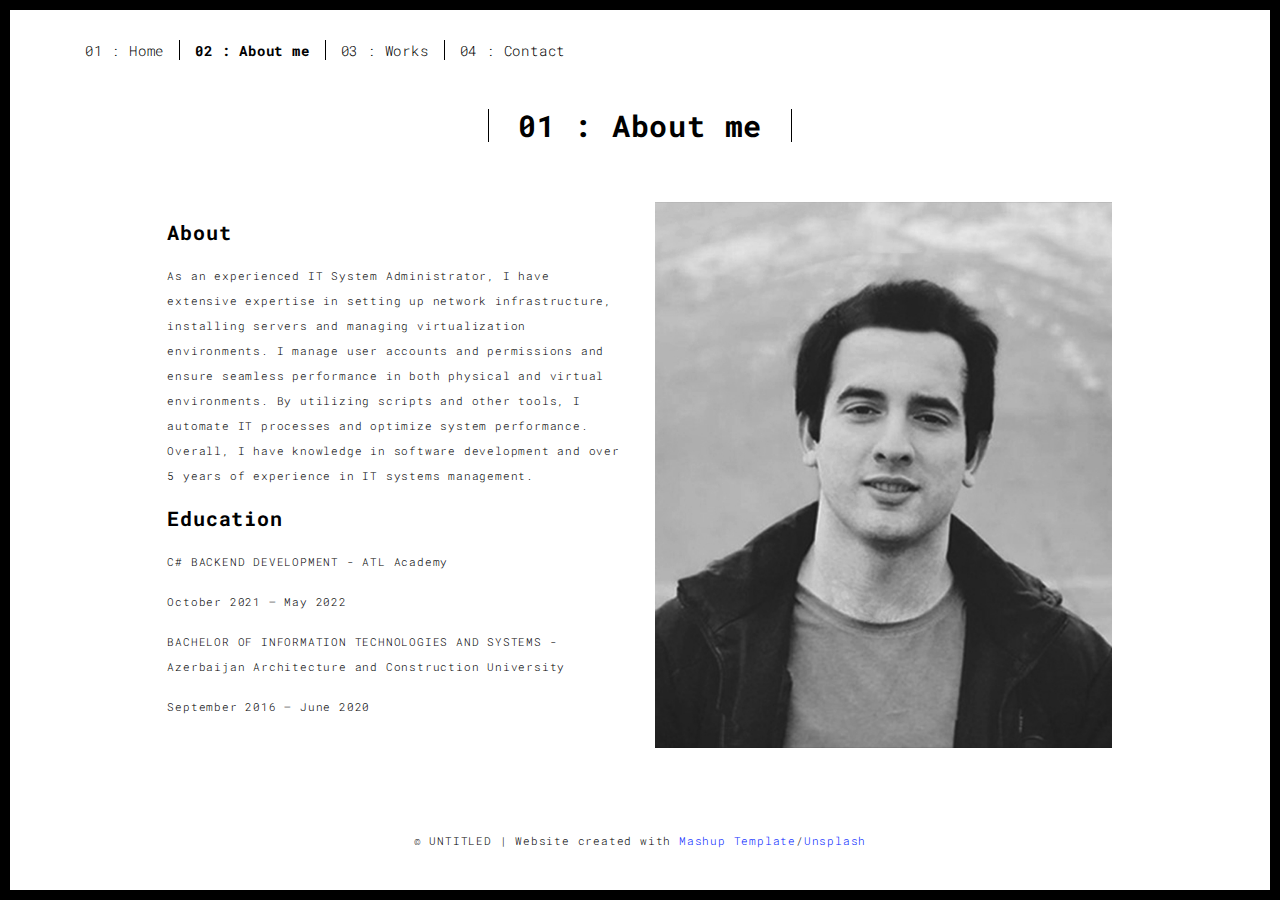
<file: about.html>
<!DOCTYPE html>
<html lang="en">

<head>
  <meta charset="UTF-8">
  <meta content="IE=edge" http-equiv="X-UA-Compatible">
  <meta content="width=device-width,initial-scale=1" name="viewport">
  <meta content="description" name="description">
  <meta name="google" content="notranslate" />
  <meta content="Mashup templates have been developped by Orson.io team" name="author">

  <!-- Disable tap highlight on IE -->
  <meta name="msapplication-tap-highlight" content="no">
  
  <link rel="apple-touch-icon" sizes="180x180" href="./assets/apple-icon-180x180.png">
  <link href="./assets/favicon.ico" rel="icon">

  <title>Title page</title>  

<link href="./main.3f6952e4.css" rel="stylesheet"></head>

<body class="">
<div id="site-border-left"></div>
<div id="site-border-right"></div>
<div id="site-border-top"></div>
<div id="site-border-bottom"></div>
 <!-- Add your content of header -->
<header>
  <nav class="navbar  navbar-fixed-top navbar-default">
    <div class="container">
        <button type="button" class="navbar-toggle collapsed" data-toggle="collapse" data-target="#navbar-collapse" aria-expanded="false">
          <span class="sr-only">Toggle navigation</span>
          <span class="icon-bar"></span>
          <span class="icon-bar"></span>
          <span class="icon-bar"></span>
        </button>

      <div class="collapse navbar-collapse" id="navbar-collapse">
        <ul class="nav navbar-nav ">
          <li><a href="./index.html" title="">01 : Home</a></li>
          <li><a href="./about.html" title="">02 : About me</a></li>
          <li><a href="./works.html" title="">03 : Works</a></li>
          <li><a href="./contact.html" title="">04 : Contact</a></li>
        </ul>


      </div> 
    </div>
  </nav>
</header>

<div class="section-container">
    <div class="container">
      <div class="row">
        <div class="col-xs-12">
          <div class="section-container-spacer text-center">
            <h1 class="h2">01 : About me</h1>
          </div>
          
          <div class="row">
            <div class="col-md-10 col-md-offset-1">
              <div class="row">
                <div class="col-xs-12 col-md-6">
                  <h3>About</h3>
                  <p>As an experienced IT System Administrator, I have extensive expertise in setting up network infrastructure, installing servers and managing virtualization environments. I manage user accounts and permissions and ensure seamless performance in both physical and virtual environments. By utilizing scripts and other tools, I automate IT processes and optimize system performance. Overall, I have knowledge in software development and over 5 years of experience in IT systems management.</p>
                  <h3>Education </h3>
                  <p>C# BACKEND DEVELOPMENT - ATL Academy </p>
                  <p>October 2021 – May 2022</p>
                  <p>BACHELOR OF INFORMATION TECHNOLOGIES AND SYSTEMS - Azerbaijan Architecture and Construction University</p>
                  <p>September 2016 – June 2020</p>
                 
                </div>
                <div class="col-xs-12 col-md-6">
                  <img src="./assets/images/profil.jpg" class="img-responsive" alt="">
                </div>
              </div>
            </div>
          </div>
          
          
       </div>
      </div>
    </div>
  </div>


<footer class="footer-container text-center">
  <div class="container">
    <div class="row">
      <div class="col-xs-12">
        <p>© UNTITLED | Website created with <a href="http://www.mashup-template.com/" title="Create website with free html template">Mashup Template</a>/<a href="https://www.unsplash.com/" title="Beautiful Free Images">Unsplash</a></p>
      </div>
    </div>
  </div>
</footer>

<script>
  document.addEventListener("DOMContentLoaded", function (event) {
     navActivePage();
  });
</script>

<script type="text/javascript" src="./main.70a66962.js"></script></body>

</html>
</file>
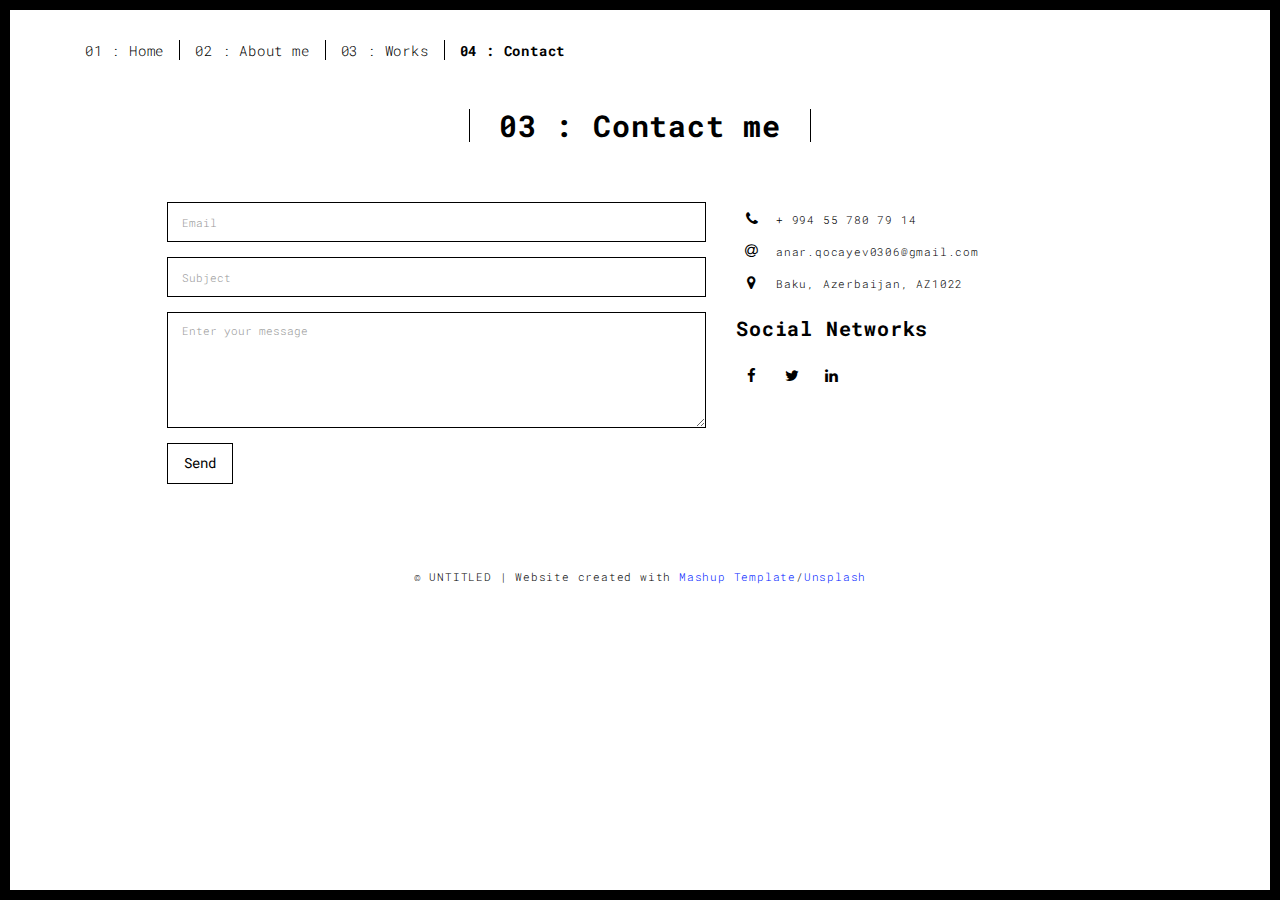
<file: contact.html>
<!DOCTYPE html>
<html lang="en">

<head>
  <meta charset="UTF-8">
  <meta content="IE=edge" http-equiv="X-UA-Compatible">
  <meta content="width=device-width,initial-scale=1" name="viewport">
  <meta content="description" name="description">
  <meta name="google" content="notranslate" />
  <meta content="Mashup templates have been developped by Orson.io team" name="author">

  <!-- Disable tap highlight on IE -->
  <meta name="msapplication-tap-highlight" content="no">
  
  <link rel="apple-touch-icon" sizes="180x180" href="./assets/apple-icon-180x180.png">
  <link href="./assets/favicon.ico" rel="icon">

  <title>Title page</title>  

<link href="./main.3f6952e4.css" rel="stylesheet"></head>

<body class="">
<div id="site-border-left"></div>
<div id="site-border-right"></div>
<div id="site-border-top"></div>
<div id="site-border-bottom"></div>
 <!-- Add your content of header -->
<header>
  <nav class="navbar  navbar-fixed-top navbar-default">
    <div class="container">
        <button type="button" class="navbar-toggle collapsed" data-toggle="collapse" data-target="#navbar-collapse" aria-expanded="false">
          <span class="sr-only">Toggle navigation</span>
          <span class="icon-bar"></span>
          <span class="icon-bar"></span>
          <span class="icon-bar"></span>
        </button>

      <div class="collapse navbar-collapse" id="navbar-collapse">
        <ul class="nav navbar-nav ">
          <li><a href="./index.html" title="">01 : Home</a></li>
          <li><a href="./about.html" title="">02 : About me</a></li>
          <li><a href="./works.html" title="">03 : Works</a></li>
          <li><a href="./contact.html" title="">04 : Contact</a></li>
        </ul>


      </div> 
    </div>
  </nav>
</header>

<div class="section-container">
    <div class="container">
      <div class="row">
        <div class="col-xs-12">
          <div class="section-container-spacer text-center">
            <h1 class="h2">03 : Contact me</h1>
          </div>
          
          <div class="row">
            <div class="col-md-10 col-md-offset-1">
               <form action="" class="reveal-content">
                  <div class="row">
                    <div class="col-md-7">
                      <div class="form-group">
                        <input type="email" class="form-control" id="email" placeholder="Email">
                      </div>
                      <div class="form-group">
                        <input type="text" class="form-control" id="subject" placeholder="Subject">
                      </div>
                      <div class="form-group">
                        <textarea class="form-control" rows="5" placeholder="Enter your message"></textarea>
                      </div>
                      <button type="submit" class="btn btn-default btn-lg">Send</button>
                    </div>
                    <div class="col-md-5 address-container">
                      <ul class="list-unstyled">
                        <li>
                          <span class="fa-icon">
                            <i class="fa fa-phone" aria-hidden="true"></i>
                          </span>
                          + 994 55 780 79 14
                        </li>
                        <li>
                          <span class="fa-icon">
                            <i class="fa fa-at" aria-hidden="true"></i>
                          </span>
                          anar.qocayev0306@gmail.com
                        </li>
                        <li>
                          <span class="fa-icon">
                            <i class="fa fa fa-map-marker" aria-hidden="true"></i>
                          </span>
                          Baku, Azerbaijan, AZ1022
                        </li>
                      </ul>
                      <h3>Social Networks</h3>
                      <a href="http://www.facebook.com" title="" class="fa-icon">
                        <i class="fa fa-facebook"></i>
                      </a>
                      <a href="http://www.twitter.com" title="" class="fa-icon">
                        <i class="fa fa-twitter"></i>
                      </a>
                      <a href="http://www.linkedin.com" title="" class="fa-icon">
                        <i class="fa fa-linkedin"></i>
                      </a>

                    </div>
                  </div>
                </form>
            </div>

          </div>
         
       </div>
      </div>
    </div>
  </div>


<footer class="footer-container text-center">
  <div class="container">
    <div class="row">
      <div class="col-xs-12">
        <p>© UNTITLED | Website created with <a href="http://www.mashup-template.com/" title="Create website with free html template">Mashup Template</a>/<a href="https://www.unsplash.com/" title="Beautiful Free Images">Unsplash</a></p>
      </div>
    </div>
  </div>
</footer>

<script>
  document.addEventListener("DOMContentLoaded", function (event) {
     navActivePage();
  });
</script>

<script type="text/javascript" src="./main.70a66962.js"></script></body>

</html>
</file>
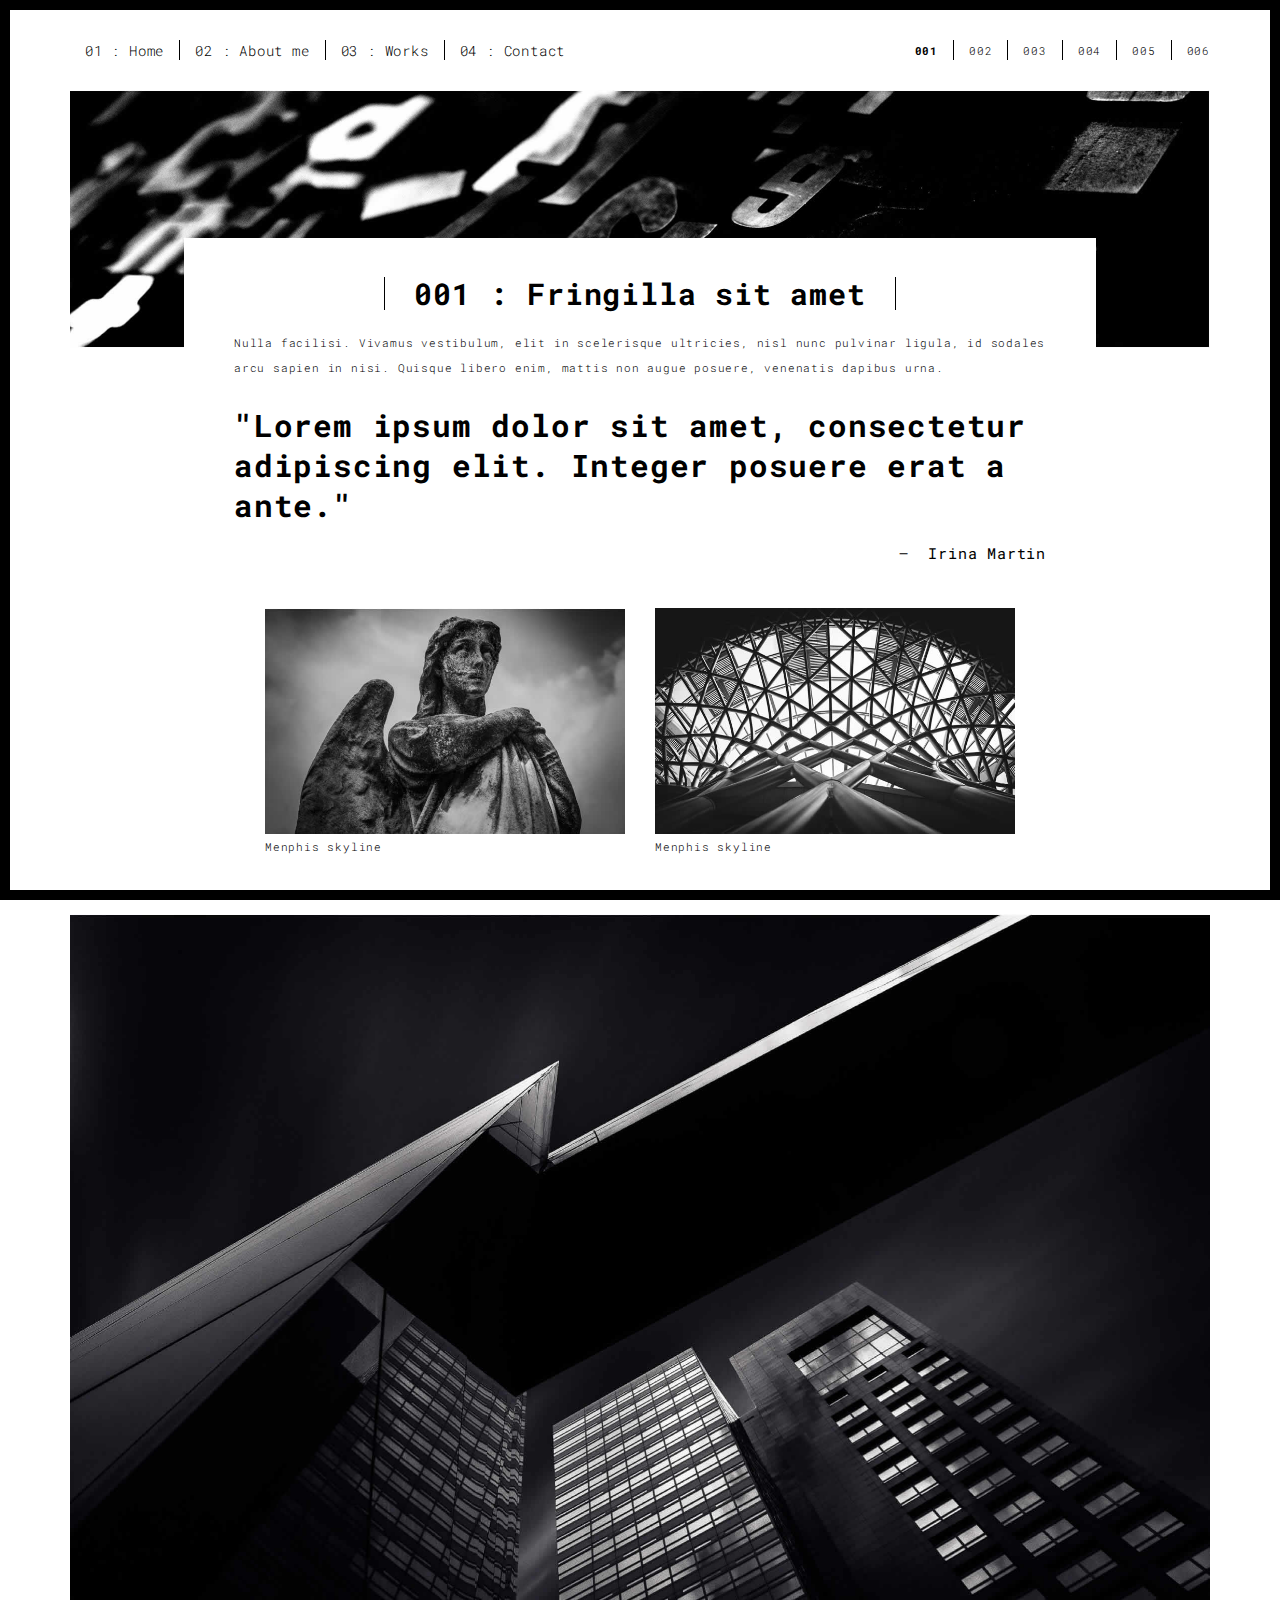
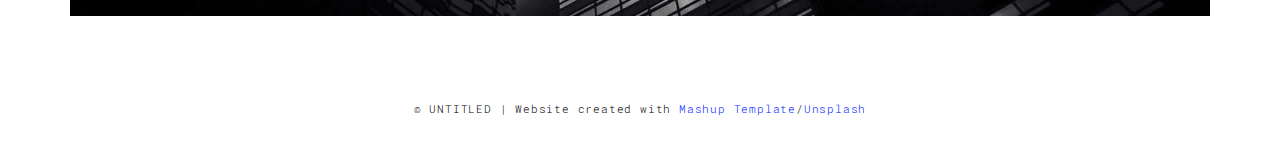
<file: work.html>
<!DOCTYPE html>
<html lang="en">

<head>
  <meta charset="UTF-8">
  <meta content="IE=edge" http-equiv="X-UA-Compatible">
  <meta content="width=device-width,initial-scale=1" name="viewport">
  <meta content="description" name="description">
  <meta name="google" content="notranslate" />
  <meta content="Mashup templates have been developped by Orson.io team" name="author">

  <!-- Disable tap highlight on IE -->
  <meta name="msapplication-tap-highlight" content="no">
  
  <link rel="apple-touch-icon" sizes="180x180" href="./assets/apple-icon-180x180.png">
  <link href="./assets/favicon.ico" rel="icon">

  <title>Title page</title>  

<link href="./main.3f6952e4.css" rel="stylesheet"></head>

<body class="">
<div id="site-border-left"></div>
<div id="site-border-right"></div>
<div id="site-border-top"></div>
<div id="site-border-bottom"></div>
<!-- Add your content of header -->
<header>
  <nav class="navbar  navbar-fixed-top navbar-default">
    <div class="container">
        <button type="button" class="navbar-toggle collapsed" data-toggle="collapse" data-target="#navbar-collapse" aria-expanded="false">
          <span class="sr-only">Toggle navigation</span>
          <span class="icon-bar"></span>
          <span class="icon-bar"></span>
          <span class="icon-bar"></span>
        </button>

      <div class="collapse navbar-collapse" id="navbar-collapse">
        <ul class="nav navbar-nav ">
          <li><a href="./index.html" title="">01 : Home</a></li>
          <li><a href="./about.html" title="">02 : About me</a></li>
          <li><a href="./works.html" title="">03 : Works</a></li>
          <li><a href="./contact.html" title="">04 : Contact</a></li>
        </ul>


          <ul class="nav navbar-nav navbar-right navbar-small visible-md visible-lg">
            <li><a href="./index.html" title="" class="active">001</a></li>
            <li><a href="./index.html" title="">002</a></li>
            <li><a href="./index.html" title="">003</a></li>
            <li><a href="./index.html" title="">004</a></li>
            <li><a href="./index.html" title="">005</a></li>
            <li><a href="./index.html" title="">006</a></li>
          </ul>


      </div> 
    </div>
  </nav>
</header>
<div class="section-container">
  <div class="container">
    <div class="row">
      <div class="col-xs-12">
        <img src="./assets/images/work001-01.jpg" class="img-responsive" alt="">
        <div class="card-container">
          <div class="text-center">
            <h1 class="h2">001 : Fringilla sit amet</h1>
          </div>
          <p>Nulla facilisi. Vivamus vestibulum, elit in scelerisque ultricies, nisl nunc pulvinar ligula, id sodales arcu sapien in nisi. Quisque libero enim, mattis non augue posuere, venenatis dapibus urna.</p>

          <blockquote>
            <p>"Lorem ipsum dolor sit amet, consectetur adipiscing elit. Integer posuere erat a ante."</p>
            <small class="pull-right">Irina Martin</small>
          </blockquote>
        </div>
      </div>

      
      
      <div class="col-md-8 col-md-offset-2 section-container-spacer">
        <div class="row">
          <div class="col-xs-12 col-md-6">
            <img src="./assets/images/work001-02.jpg" class="img-responsive" alt="">
            <p>Menphis skyline</p>
          </div>
          <div class="col-xs-12 col-md-6">
            <img src="./assets/images/work001-03.jpg" class="img-responsive" alt="">
            <p>Menphis skyline</p>
          </div>
        </div>
      </div>

      <div class="col-xs-12">
        <img src="./assets/images/work001-04.jpg" class="img-responsive" alt="">
      </div>

    </div>
  </div>
</div>


<footer class="footer-container text-center">
  <div class="container">
    <div class="row">
      <div class="col-xs-12">
        <p>© UNTITLED | Website created with <a href="http://www.mashup-template.com/" title="Create website with free html template">Mashup Template</a>/<a href="https://www.unsplash.com/" title="Beautiful Free Images">Unsplash</a></p>
      </div>
    </div>
  </div>
</footer>

<script>
  document.addEventListener("DOMContentLoaded", function (event) {
     navActivePage();
  });
</script>

 <script type="text/javascript" src="./main.70a66962.js"></script></body>

</html>
</file>
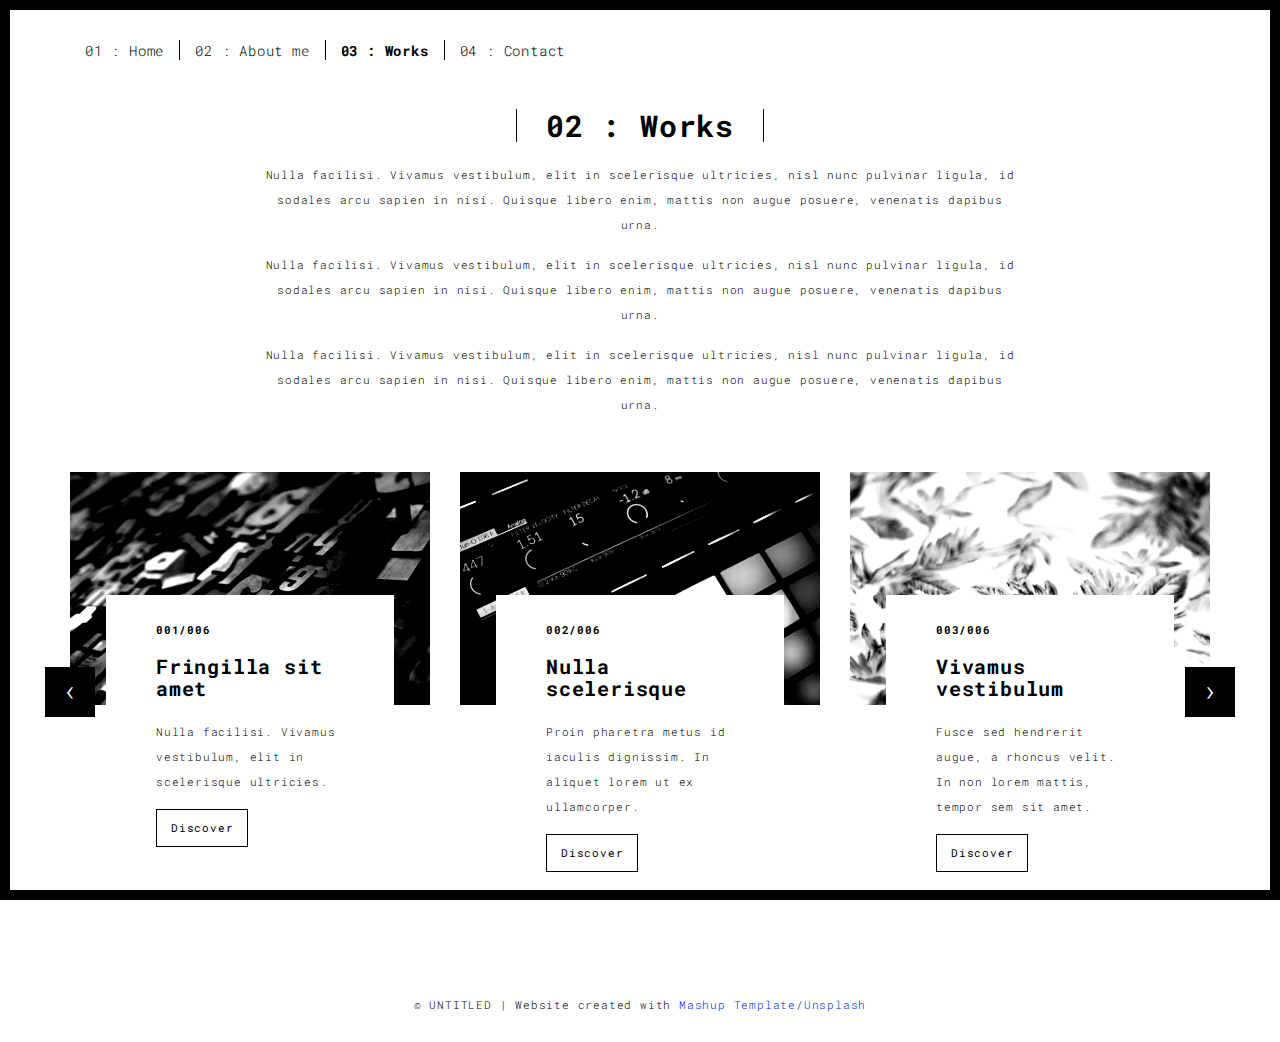
<file: works.html>
<!DOCTYPE html>
<html lang="en">

<head>
  <meta charset="UTF-8">
  <meta content="IE=edge" http-equiv="X-UA-Compatible">
  <meta content="width=device-width,initial-scale=1" name="viewport">
  <meta content="description" name="description">
  <meta name="google" content="notranslate" />
  <meta content="Mashup templates have been developped by Orson.io team" name="author">

  <!-- Disable tap highlight on IE -->
  <meta name="msapplication-tap-highlight" content="no">
  
  <link rel="apple-touch-icon" sizes="180x180" href="./assets/apple-icon-180x180.png">
  <link href="./assets/favicon.ico" rel="icon">

  <title>Title page</title>  

<link href="./main.3f6952e4.css" rel="stylesheet"></head>

<body class="">
<div id="site-border-left"></div>
<div id="site-border-right"></div>
<div id="site-border-top"></div>
<div id="site-border-bottom"></div>
 <!-- Add your content of header -->
<header>
  <nav class="navbar  navbar-fixed-top navbar-default">
    <div class="container">
        <button type="button" class="navbar-toggle collapsed" data-toggle="collapse" data-target="#navbar-collapse" aria-expanded="false">
          <span class="sr-only">Toggle navigation</span>
          <span class="icon-bar"></span>
          <span class="icon-bar"></span>
          <span class="icon-bar"></span>
        </button>

      <div class="collapse navbar-collapse" id="navbar-collapse">
        <ul class="nav navbar-nav ">
          <li><a href="./index.html" title="">01 : Home</a></li>
          <li><a href="./about.html" title="">02 : About me</a></li>
          <li><a href="./works.html" title="">03 : Works</a></li>
          <li><a href="./contact.html" title="">04 : Contact</a></li>
        </ul>


      </div> 
    </div>
  </nav>
</header>

<div class="section-container">
  <div class="container">
    <div class="row">
      
      <div class="col-sm-8 col-sm-offset-2 section-container-spacer">
        <div class="text-center">
          <h1 class="h2">02 : Works</h1>
          <p>Nulla facilisi. Vivamus vestibulum, elit in scelerisque ultricies, nisl nunc pulvinar ligula, id sodales arcu sapien in nisi. Quisque libero enim, mattis non augue posuere, venenatis dapibus urna.</p>
          <p>Nulla facilisi. Vivamus vestibulum, elit in scelerisque ultricies, nisl nunc pulvinar ligula, id sodales arcu sapien in nisi. Quisque libero enim, mattis non augue posuere, venenatis dapibus urna.</p>
          <p>Nulla facilisi. Vivamus vestibulum, elit in scelerisque ultricies, nisl nunc pulvinar ligula, id sodales arcu sapien in nisi. Quisque libero enim, mattis non augue posuere, venenatis dapibus urna.</p>
        </div>
      </div>

      <div class="col-md-12">
     
      <div id="myCarousel" class="carousel slide projects-carousel">
        <!-- Carousel items -->
        <div class="carousel-inner">
            <div class="item active">
                <div class="row">
                    <div class="col-sm-4">

                      <a href="./work.html" title="" class="black-image-project-hover">
                        <img src="./assets/images/work01-hover.jpg" alt="" class="img-responsive">
                      </a>
                      <div class="card-container card-container-lg">
                        <h4>001/006</h4>
                        <h3>Fringilla sit amet</h3>
                        <p>Nulla facilisi. Vivamus vestibulum, elit in scelerisque ultricies.</p>
                        <a href="./work.html" title="" class="btn btn-default">Discover</a>
                      </div>
                    </div>
                    <div class="col-sm-4">
                      <a href="./work.html" title="" class="black-image-project-hover">
                        <img src="./assets/images/work02-hover.jpg" alt="" class="img-responsive">
                      </a>
                      <div class="card-container card-container-lg">
                        <h4>002/006</h4>
                        <h3>Nulla scelerisque</h3>
                        <p>Proin pharetra metus id iaculis dignissim. In aliquet lorem ut ex ullamcorper.</p>
                        <a href="./work.html" title="" class="btn btn-default">Discover</a>
                      </div>
                    </div>
                    <div class="col-sm-4">
                      <a href="./work.html" title="" class="black-image-project-hover">
                        <img src="./assets/images/work03-hover.jpg" alt="" class="img-responsive">
                      </a>
                      <div class="card-container card-container-lg">
                        <h4>003/006</h4>
                        <h3>Vivamus vestibulum</h3>
                        <p>Fusce sed hendrerit augue, a rhoncus velit. In non lorem mattis, tempor sem sit amet.</p>
                        <a href="./work.html" title="" class="btn btn-default">Discover</a>
                      </div>
                    </div>
                    
                </div>
                <!--/row-->
            </div>
            <!--/item-->
            <div class="item">
                <div class="row">
                  <div class="col-sm-4">
                    <a href="./work.html" class="black-image-project-hover">
                      <img src="./assets/images/work02-hover.jpg" alt="Image" class="img-responsive">
                    </a>
                    <div class="card-container">
                      <h4>004/006</h4>
                      <h3>Nulla scelerisque</h3>
                      <p>Proin pharetra metus id iaculis dignissim. In aliquet lorem ut ex ullamcorper.</p>
                      <a href="./work.html" class="btn btn-default">Discover</a>
                    </div>
                  </div>
                   <div class="col-sm-4">
                      <a href="./work.html" class="black-image-project-hover">
                        <img src="./assets/images/work01-hover.jpg" alt="Image" class="img-responsive">
                      </a>
                      <div class="card-container">
                        <h4>005/006</h4>
                        <h3>Fringilla sit amet</h3>
                        <p>Nulla facilisi. Vivamus vestibulum, elit in scelerisque ultricies.</p>
                        <a href="./work.html" class="btn btn-default">Discover</a>
                      </div>
                    </div>
                    
                    <div class="col-sm-4">
                      <a href="./work.html" class="black-image-project-hover">
                        <img src="./assets/images/work03-hover.jpg" alt="Image" class="img-responsive">
                      </a>
                      <div class="card-container">
                        <h4>006/006</h4>
                        <h3>Vivamus vestibulum</h3>
                        <p>Fusce sed hendrerit augue, a rhoncus velit. In non lorem mattis, tempor sem sit amet.</p>
                        <a href="./work.html" class="btn btn-default">Discover</a>
                      </div>
                    </div>
                    
                </div>
                <!--/row-->
            </div>
            
            <!--/item-->
        </div>
        <!--/carousel-inner--> 
        <a class="left carousel-control" href="#myCarousel" data-slide="prev">‹</a>

        <a class="right carousel-control" href="#myCarousel" data-slide="next">›</a>
     </div>



    <!--/myCarousel-->
    </div>



    </div>
  </div>
</div>


<footer class="footer-container text-center">
  <div class="container">
    <div class="row">
      <div class="col-xs-12">
        <p>© UNTITLED | Website created with <a href="http://www.mashup-template.com/" title="Create website with free html template">Mashup Template</a>/<a href="https://www.unsplash.com/" title="Beautiful Free Images">Unsplash</a></p>
      </div>
    </div>
  </div>
</footer>

<script>
  document.addEventListener("DOMContentLoaded", function (event) {
     navActivePage();
  });
</script>

<script type="text/javascript" src="./main.70a66962.js"></script></body>

</html>
</file>
<file: main.3f6952e4.css>
@import url(https://fonts.googleapis.com/css?family=Roboto:900|Roboto+Mono:300,400,700);
@import url(https://maxcdn.bootstrapcdn.com/font-awesome/4.7.0/css/font-awesome.min.css);

/*
* Licensed under MIT 
*/

html{
font-family:sans-serif;
-ms-text-size-adjust:100%;
-webkit-text-size-adjust:100%}

body{
margin:0}

article,aside,details,figcaption,figure,footer,header,hgroup,main,menu,nav,section,summary{
display:block}

audio,canvas,progress,video{
display:inline-block;
vertical-align:baseline}

audio:not([controls]){
display:none;
height:0}

[hidden],template{
display:none}

a{
background-color:transparent}

a:active,a:hover{
outline:0}

abbr[title]{
border-bottom:1px dotted}

b,strong{
font-weight:700}

dfn{
font-style:italic}

h1{
font-size:2em;
margin:.67em 0}

mark{
background:#ff0;
color:#000}

small{
font-size:80%}

sub,sup{
font-size:75%;
line-height:0;
position:relative;
vertical-align:baseline}

sup{
top:-.5em}

sub{
bottom:-.25em}

img{
border:0}

svg:not(:root){
overflow:hidden}

figure{
margin:1em 40px}

hr{
box-sizing:content-box;
height:0}

pre{
overflow:auto}

code,kbd,pre,samp{
font-family:monospace,monospace;
font-size:1em}

button,input,optgroup,select,textarea{
color:inherit;
font:inherit;
margin:0}

button{
overflow:visible}

button,select{
text-transform:none}

button,html input[type=button],input[type=reset],input[type=submit]{
-webkit-appearance:button;
cursor:pointer}

button[disabled],html input[disabled]{
cursor:default}

button::-moz-focus-inner,input::-moz-focus-inner{
border:0;
padding:0}

input{
line-height:normal}

input[type=checkbox],input[type=radio]{
box-sizing:border-box;
padding:0}

input[type=number]::-webkit-inner-spin-button,input[type=number]::-webkit-outer-spin-button{
height:auto}

input[type=search]{
-webkit-appearance:textfield;
box-sizing:content-box}

input[type=search]::-webkit-search-cancel-button,input[type=search]::-webkit-search-decoration{
-webkit-appearance:none}

fieldset{
border:1px solid silver;
margin:0 2px;
padding:.35em .625em .75em}

textarea{
overflow:auto}

optgroup{
font-weight:700}

table{
border-collapse:collapse;
border-spacing:0}

td,th{
padding:0}



@media print{
*,:after,:before{
background:transparent!important;
color:#000!important;
box-shadow:none!important;
text-shadow:none!important}

a,a:visited{
text-decoration:underline}

a[href]:after{
content:" (" attr(href) ")"}

abbr[title]:after{
content:" (" attr(title) ")"}

a[href^="#"]:after,a[href^="javascript:"]:after{
content:""}

blockquote,pre{
border:1px solid #999;
page-break-inside:avoid}

thead{
display:table-header-group}

img,tr{
page-break-inside:avoid}

img{
max-width:100%!important}

h2,h3,p{
orphans:3;
widows:3}

h2,h3{
page-break-after:avoid}

.navbar{  /* Hides the navbar in print media */

display:none}

.btn>.caret,.dropup>.btn>.caret{  /* Button styling */

border-top-color:#000!important}

.label{

border:1px solid #000}

.table{  /* Table styling rules */

border-collapse:collapse!important}

.table td,.table th{  /* Table styling rules */

background-color:#fff!important}

.table-bordered td,.table-bordered th{  /* Table styling rules */

border:1px solid #ddd!important}

}

*,:after,:before{
-webkit-box-sizing:border-box;
-moz-box-sizing:border-box;
box-sizing:border-box}

html{
font-size:10px;
-webkit-tap-highlight-color:transparent}

body{
font-family:Roboto Mono,Helvetica,Arial,sans-serif;
font-size:11px;
line-height:1.78;
color:#000;
background-color:#fff}

button,input,select,textarea{
font-family:inherit;
font-size:inherit;
line-height:inherit}

a{
color:#001aff;
text-decoration:none}

a:focus,a:hover{
color:#0012b3;
text-decoration:underline}

a:focus{
outline:5px auto -webkit-focus-ring-color;
outline-offset:-2px}

figure{
margin:0}

img{
vertical-align:middle}

.img-responsive{  /* Makes images responsive */

display:block;
max-width:100%;
height:auto}

.img-rounded{

border-radius:0}

.img-thumbnail{

padding:4px;
line-height:1.78;
background-color:#fff;
border:1px solid #ddd;
border-radius:0;
-webkit-transition:all .2s ease-in-out;
-o-transition:all .2s ease-in-out;
transition:all .2s ease-in-out;
display:inline-block;
max-width:100%;
height:auto}

.img-circle{

border-radius:50%}

hr{
margin-top:19px;
margin-bottom:19px;
border:0;
border-top:1px solid #eee}

.sr-only{

position:absolute;
width:1px;
height:1px;
margin:-1px;
padding:0;
overflow:hidden;
clip:rect(0,0,0,0);
border:0}

.sr-only-focusable:active,.sr-only-focusable:focus{

position:static;
width:auto;
height:auto;
margin:0;
overflow:visible;
clip:auto}

[role=button]{
cursor:pointer}

.h1,.h2,.h3,.h4,.h5,.h6,h1,h2,h3,h4,h5,h6{

font-family:Roboto Mono,Helvetica,Arial,sans-serif;
font-weight:700;
line-height:1.1;
color:#000}

.h1 .small,.h1 small,.h2 .small,.h2 small,.h3 .small,.h3 small,.h4 .small,.h4 small,.h5 .small,.h5 small,.h6 .small,.h6 small,h1 .small,h1 small,h2 .small,h2 small,h3 .small,h3 small,h4 .small,h4 small,h5 .small,h5 small,h6 .small,h6 small{

font-weight:400;
line-height:1;
color:#777}

.h1,.h2,.h3,h1,h2,h3{

margin-top:19px;
margin-bottom:9.5px}

.h1 .small,.h1 small,.h2 .small,.h2 small,.h3 .small,.h3 small,h1 .small,h1 small,h2 .small,h2 small,h3 .small,h3 small{

font-size:65%}

.h4,.h5,.h6,h4,h5,h6{

margin-top:9.5px;
margin-bottom:9.5px}

.h4 .small,.h4 small,.h5 .small,.h5 small,.h6 .small,.h6 small,h4 .small,h4 small,h5 .small,h5 small,h6 .small,h6 small{

font-size:75%}

.h1,h1{

font-size:70px}

.h2,h2{

font-size:30px}

.h3,h3{

font-size:20px}

.h4,.h5,h4,h5{

font-size:11px}

.h6,h6{

font-size:10px}

p{
margin:0 0 9.5px}

.lead{

margin-bottom:19px;
font-size:12px;
font-weight:300;
line-height:1.4}

@media (min-width:768px){  /* Media query for responsive design */
.lead{

font-size:16.5px}

}

.small,small{

font-size:90%}

.mark,mark{

background-color:#fcf8e3;
padding:.2em}

.text-left{

text-align:left}

.text-right{

text-align:right}

.text-center{

text-align:center}

.text-justify{

text-align:justify}

.text-nowrap{

white-space:nowrap}

.text-lowercase{

text-transform:lowercase}

.initialism,.text-uppercase{

text-transform:uppercase}

.text-capitalize{

text-transform:capitalize}

.text-muted{

color:#777}

.text-primary{

color:#001aff}

a.text-primary:focus,a.text-primary:hover{
color:#0015cc}

.text-success{

color:#fff}

a.text-success:focus,a.text-success:hover{
color:#e6e6e6}

.text-info{

color:#31708f}

a.text-info:focus,a.text-info:hover{
color:#245269}

.text-warning{

color:#8a6d3b}

a.text-warning:focus,a.text-warning:hover{
color:#66512c}

.text-danger{

color:#fff}

a.text-danger:focus,a.text-danger:hover{
color:#e6e6e6}

.bg-primary{

color:#fff;
background-color:#001aff}

a.bg-primary:focus,a.bg-primary:hover{
background-color:#0015cc}

.bg-success,a.bg-success:focus,a.bg-success:hover{

background-color:#000}

.bg-info{

background-color:#d9edf7}

a.bg-info:focus,a.bg-info:hover{
background-color:#afd9ee}

.bg-warning{

background-color:#fcf8e3}

a.bg-warning:focus,a.bg-warning:hover{
background-color:#f7ecb5}

.bg-danger{

background-color:red}

a.bg-danger:focus,a.bg-danger:hover{
background-color:#c00}

.page-header{

padding-bottom:8.5px;
margin:38px 0 19px;
border-bottom:1px solid #eee}

ol,ul{
margin-top:0;
margin-bottom:9.5px}

ol ol,ol ul,ul ol,ul ul{
margin-bottom:0}

.list-inline,.list-unstyled{

padding-left:0;
list-style:none}

.list-inline{

margin-left:-5px}

.list-inline>li{

display:inline-block;
padding-left:5px;
padding-right:5px}

dl{
margin-top:0;
margin-bottom:19px}

dd,dt{
line-height:1.78}

dt{
font-weight:700}

dd{
margin-left:0}

.dl-horizontal dd:after,.dl-horizontal dd:before{

content:" ";
display:table}

.dl-horizontal dd:after{

clear:both}

@media (min-width:768px){  /* Media query for responsive design */
.dl-horizontal dt{

float:left;
width:160px;
clear:left;
text-align:right;
overflow:hidden;
text-overflow:ellipsis;
white-space:nowrap}

.dl-horizontal dd{

margin-left:180px}

}

abbr[data-original-title],abbr[title]{
cursor:help;
border-bottom:1px dotted #777}

.initialism{

font-size:90%}

blockquote{
padding:9.5px 19px;
margin:0 0 19px;
font-size:13.75px;
border-left:5px solid #eee}

blockquote ol:last-child,blockquote p:last-child,blockquote ul:last-child{
margin-bottom:0}

blockquote .small,blockquote footer,blockquote small{
display:block;
font-size:80%;
line-height:1.78;
color:#777}

blockquote .small:before,blockquote footer:before,blockquote small:before{
content:"\2014   \A0"}

.blockquote-reverse,blockquote.pull-right{

padding-right:15px;
padding-left:0;
border-right:5px solid #eee;
border-left:0;
text-align:right}

.blockquote-reverse .small:before,.blockquote-reverse footer:before,.blockquote-reverse small:before,blockquote.pull-right .small:before,blockquote.pull-right footer:before,blockquote.pull-right small:before{

content:""}

.blockquote-reverse .small:after,.blockquote-reverse footer:after,.blockquote-reverse small:after,blockquote.pull-right .small:after,blockquote.pull-right footer:after,blockquote.pull-right small:after{

content:"\A0   \2014"}

address{
margin-bottom:19px;
font-style:normal;
line-height:1.78}

code,kbd,pre,samp{
font-family:Menlo,Monaco,Consolas,Courier New,monospace}

code{
color:#c7254e;
background-color:#f9f2f4}

code,kbd{
padding:2px 4px;
font-size:90%;
border-radius:0}

kbd{
color:#fff;
background-color:#333;
box-shadow:inset 0 -1px 0 rgba(0,0,0,.25)}

kbd kbd{
padding:0;
font-size:100%;
font-weight:700;
box-shadow:none}

pre{
display:block;
padding:9px;
margin:0 0 9.5px;
font-size:10px;
line-height:1.78;
word-break:break-all;
word-wrap:break-word;
color:#333;
background-color:#f5f5f5;
border:1px solid #ccc;
border-radius:0}

pre code{
padding:0;
font-size:inherit;
color:inherit;
white-space:pre-wrap;
background-color:transparent;
border-radius:0}

.pre-scrollable{

max-height:340px;
overflow-y:scroll}

.container{

margin-right:auto;
margin-left:auto;
padding-left:15px;
padding-right:15px}

.container:after,.container:before{

content:" ";
display:table}

.container:after{

clear:both}

@media (min-width:768px){  /* Media query for responsive design */
.container{

width:750px}

}

@media (min-width:992px){  /* Media query for responsive design */
.container{

width:970px}

}

@media (min-width:1200px){  /* Media query for responsive design */
.container{

width:1170px}

}

.container-fluid{

margin-right:auto;
margin-left:auto;
padding-left:15px;
padding-right:15px}

.container-fluid:after,.container-fluid:before{

content:" ";
display:table}

.container-fluid:after{

clear:both}

.row{

margin-left:-15px;
margin-right:-15px}

.row:after,.row:before{

content:" ";
display:table}

.row:after{

clear:both}

.col-lg-1,.col-lg-2,.col-lg-3,.col-lg-4,.col-lg-5,.col-lg-6,.col-lg-7,.col-lg-8,.col-lg-9,.col-lg-10,.col-lg-11,.col-lg-12,.col-md-1,.col-md-2,.col-md-3,.col-md-4,.col-md-5,.col-md-6,.col-md-7,.col-md-8,.col-md-9,.col-md-10,.col-md-11,.col-md-12,.col-sm-1,.col-sm-2,.col-sm-3,.col-sm-4,.col-sm-5,.col-sm-6,.col-sm-7,.col-sm-8,.col-sm-9,.col-sm-10,.col-sm-11,.col-sm-12,.col-xs-1,.col-xs-2,.col-xs-3,.col-xs-4,.col-xs-5,.col-xs-6,.col-xs-7,.col-xs-8,.col-xs-9,.col-xs-10,.col-xs-11,.col-xs-12{

position:relative;
min-height:1px;
padding-left:15px;
padding-right:15px}

.col-xs-1,.col-xs-2,.col-xs-3,.col-xs-4,.col-xs-5,.col-xs-6,.col-xs-7,.col-xs-8,.col-xs-9,.col-xs-10,.col-xs-11,.col-xs-12{

float:left}

.col-xs-1{

width:8.33333%}

.col-xs-2{

width:16.66667%}

.col-xs-3{

width:25%}

.col-xs-4{

width:33.33333%}

.col-xs-5{

width:41.66667%}

.col-xs-6{

width:50%}

.col-xs-7{

width:58.33333%}

.col-xs-8{

width:66.66667%}

.col-xs-9{

width:75%}

.col-xs-10{

width:83.33333%}

.col-xs-11{

width:91.66667%}

.col-xs-12{

width:100%}

.col-xs-pull-0{

right:auto}

.col-xs-pull-1{

right:8.33333%}

.col-xs-pull-2{

right:16.66667%}

.col-xs-pull-3{

right:25%}

.col-xs-pull-4{

right:33.33333%}

.col-xs-pull-5{

right:41.66667%}

.col-xs-pull-6{

right:50%}

.col-xs-pull-7{

right:58.33333%}

.col-xs-pull-8{

right:66.66667%}

.col-xs-pull-9{

right:75%}

.col-xs-pull-10{

right:83.33333%}

.col-xs-pull-11{

right:91.66667%}

.col-xs-pull-12{

right:100%}

.col-xs-push-0{

left:auto}

.col-xs-push-1{

left:8.33333%}

.col-xs-push-2{

left:16.66667%}

.col-xs-push-3{

left:25%}

.col-xs-push-4{

left:33.33333%}

.col-xs-push-5{

left:41.66667%}

.col-xs-push-6{

left:50%}

.col-xs-push-7{

left:58.33333%}

.col-xs-push-8{

left:66.66667%}

.col-xs-push-9{

left:75%}

.col-xs-push-10{

left:83.33333%}

.col-xs-push-11{

left:91.66667%}

.col-xs-push-12{

left:100%}

.col-xs-offset-0{

margin-left:0}

.col-xs-offset-1{

margin-left:8.33333%}

.col-xs-offset-2{

margin-left:16.66667%}

.col-xs-offset-3{

margin-left:25%}

.col-xs-offset-4{

margin-left:33.33333%}

.col-xs-offset-5{

margin-left:41.66667%}

.col-xs-offset-6{

margin-left:50%}

.col-xs-offset-7{

margin-left:58.33333%}

.col-xs-offset-8{

margin-left:66.66667%}

.col-xs-offset-9{

margin-left:75%}

.col-xs-offset-10{

margin-left:83.33333%}

.col-xs-offset-11{

margin-left:91.66667%}

.col-xs-offset-12{

margin-left:100%}

@media (min-width:768px){  /* Media query for responsive design */
.col-sm-1,.col-sm-2,.col-sm-3,.col-sm-4,.col-sm-5,.col-sm-6,.col-sm-7,.col-sm-8,.col-sm-9,.col-sm-10,.col-sm-11,.col-sm-12{

float:left}

.col-sm-1{

width:8.33333%}

.col-sm-2{

width:16.66667%}

.col-sm-3{

width:25%}

.col-sm-4{

width:33.33333%}

.col-sm-5{

width:41.66667%}

.col-sm-6{

width:50%}

.col-sm-7{

width:58.33333%}

.col-sm-8{

width:66.66667%}

.col-sm-9{

width:75%}

.col-sm-10{

width:83.33333%}

.col-sm-11{

width:91.66667%}

.col-sm-12{

width:100%}

.col-sm-pull-0{

right:auto}

.col-sm-pull-1{

right:8.33333%}

.col-sm-pull-2{

right:16.66667%}

.col-sm-pull-3{

right:25%}

.col-sm-pull-4{

right:33.33333%}

.col-sm-pull-5{

right:41.66667%}

.col-sm-pull-6{

right:50%}

.col-sm-pull-7{

right:58.33333%}

.col-sm-pull-8{

right:66.66667%}

.col-sm-pull-9{

right:75%}

.col-sm-pull-10{

right:83.33333%}

.col-sm-pull-11{

right:91.66667%}

.col-sm-pull-12{

right:100%}

.col-sm-push-0{

left:auto}

.col-sm-push-1{

left:8.33333%}

.col-sm-push-2{

left:16.66667%}

.col-sm-push-3{

left:25%}

.col-sm-push-4{

left:33.33333%}

.col-sm-push-5{

left:41.66667%}

.col-sm-push-6{

left:50%}

.col-sm-push-7{

left:58.33333%}

.col-sm-push-8{

left:66.66667%}

.col-sm-push-9{

left:75%}

.col-sm-push-10{

left:83.33333%}

.col-sm-push-11{

left:91.66667%}

.col-sm-push-12{

left:100%}

.col-sm-offset-0{

margin-left:0}

.col-sm-offset-1{

margin-left:8.33333%}

.col-sm-offset-2{
text-align:center;
margin-left:16.66667%;
margin-right:16.66667%}

.col-sm-offset-3{

margin-left:25%}

.col-sm-offset-4{

margin-left:33.33333%}

.col-sm-offset-5{

margin-left:41.66667%}

.col-sm-offset-6{

margin-left:50%}

.col-sm-offset-7{

margin-left:58.33333%}

.col-sm-offset-8{

margin-left:66.66667%}

.col-sm-offset-9{

margin-left:75%}

.col-sm-offset-10{

margin-left:83.33333%}

.col-sm-offset-11{

margin-left:91.66667%}

.col-sm-offset-12{

margin-left:100%}

}

@media (min-width:992px){  /* Media query for responsive design */
.col-md-1,.col-md-2,.col-md-3,.col-md-4,.col-md-5,.col-md-6,.col-md-7,.col-md-8,.col-md-9,.col-md-10,.col-md-11,.col-md-12{

float:left}

.col-md-1{

width:8.33333%}

.col-md-2{

width:16.66667%}

.col-md-3{

width:25%}

.col-md-4{

width:33.33333%}

.col-md-5{

width:41.66667%}

.col-md-6{

width:50%}

.col-md-7{

width:58.33333%}

.col-md-8{

width:66.66667%}

.col-md-9{

width:75%}

.col-md-10{

width:83.33333%}

.col-md-11{

width:91.66667%}

.col-md-12{

width:100%}

.col-md-pull-0{

right:auto}

.col-md-pull-1{

right:8.33333%}

.col-md-pull-2{

right:16.66667%}

.col-md-pull-3{

right:25%}

.col-md-pull-4{

right:33.33333%}

.col-md-pull-5{

right:41.66667%}

.col-md-pull-6{

right:50%}

.col-md-pull-7{

right:58.33333%}

.col-md-pull-8{

right:66.66667%}

.col-md-pull-9{

right:75%}

.col-md-pull-10{

right:83.33333%}

.col-md-pull-11{

right:91.66667%}

.col-md-pull-12{

right:100%}

.col-md-push-0{

left:auto}

.col-md-push-1{

left:8.33333%}

.col-md-push-2{

left:16.66667%}

.col-md-push-3{

left:25%}

.col-md-push-4{

left:33.33333%}

.col-md-push-5{

left:41.66667%}

.col-md-push-6{

left:50%}

.col-md-push-7{

left:58.33333%}

.col-md-push-8{

left:66.66667%}

.col-md-push-9{

left:75%}

.col-md-push-10{

left:83.33333%}

.col-md-push-11{

left:91.66667%}

.col-md-push-12{

left:100%}

.col-md-offset-0{

margin-left:0}

.col-md-offset-1{

margin-left:8.33333%}

.col-md-offset-2{

margin-left:16.66667%}

.col-md-offset-3{

margin-left:25%}

.col-md-offset-4{

margin-left:33.33333%}

.col-md-offset-5{

margin-left:41.66667%}

.col-md-offset-6{

margin-left:50%}

.col-md-offset-7{

margin-left:58.33333%}

.col-md-offset-8{

margin-left:66.66667%}

.col-md-offset-9{

margin-left:75%}

.col-md-offset-10{

margin-left:83.33333%}

.col-md-offset-11{

margin-left:91.66667%}

.col-md-offset-12{

margin-left:100%}

}

@media (min-width:1200px){  /* Media query for responsive design */
.col-lg-1,.col-lg-2,.col-lg-3,.col-lg-4,.col-lg-5,.col-lg-6,.col-lg-7,.col-lg-8,.col-lg-9,.col-lg-10,.col-lg-11,.col-lg-12{

float:left}

.col-lg-1{

width:8.33333%}

.col-lg-2{

width:16.66667%}

.col-lg-3{

width:25%}

.col-lg-4{

width:33.33333%}

.col-lg-5{

width:41.66667%}

.col-lg-6{

width:50%}

.col-lg-7{

width:58.33333%}

.col-lg-8{

width:66.66667%}

.col-lg-9{

width:75%}

.col-lg-10{

width:83.33333%}

.col-lg-11{

width:91.66667%}

.col-lg-12{

width:100%}

.col-lg-pull-0{

right:auto}

.col-lg-pull-1{

right:8.33333%}

.col-lg-pull-2{

right:16.66667%}

.col-lg-pull-3{

right:25%}

.col-lg-pull-4{

right:33.33333%}

.col-lg-pull-5{

right:41.66667%}

.col-lg-pull-6{

right:50%}

.col-lg-pull-7{

right:58.33333%}

.col-lg-pull-8{

right:66.66667%}

.col-lg-pull-9{

right:75%}

.col-lg-pull-10{

right:83.33333%}

.col-lg-pull-11{

right:91.66667%}

.col-lg-pull-12{

right:100%}

.col-lg-push-0{

left:auto}

.col-lg-push-1{

left:8.33333%}

.col-lg-push-2{

left:16.66667%}

.col-lg-push-3{

left:25%}

.col-lg-push-4{

left:33.33333%}

.col-lg-push-5{

left:41.66667%}

.col-lg-push-6{

left:50%}

.col-lg-push-7{

left:58.33333%}

.col-lg-push-8{

left:66.66667%}

.col-lg-push-9{

left:75%}

.col-lg-push-10{

left:83.33333%}

.col-lg-push-11{

left:91.66667%}

.col-lg-push-12{

left:100%}

.col-lg-offset-0{

margin-left:0}

.col-lg-offset-1{

margin-left:8.33333%}

.col-lg-offset-2{

margin-left:16.66667%}

.col-lg-offset-3{

margin-left:25%}

.col-lg-offset-4{

margin-left:33.33333%}

.col-lg-offset-5{

margin-left:41.66667%}

.col-lg-offset-6{

margin-left:50%}

.col-lg-offset-7{

margin-left:58.33333%}

.col-lg-offset-8{

margin-left:66.66667%}

.col-lg-offset-9{

margin-left:75%}

.col-lg-offset-10{

margin-left:83.33333%}

.col-lg-offset-11{

margin-left:91.66667%}

.col-lg-offset-12{

margin-left:100%}

}

table{
background-color:transparent}

caption{
padding-top:8px;
padding-bottom:8px;
color:#777}

caption,th{
text-align:left}

.table{  /* Table styling rules */

width:100%;
max-width:100%;
margin-bottom:19px}

.table>tbody>tr>td,.table>tbody>tr>th,.table>tfoot>tr>td,.table>tfoot>tr>th,.table>thead>tr>td,.table>thead>tr>th{  /* Table styling rules */

padding:8px;
line-height:1.78;
vertical-align:top;
border-top:1px solid #ddd}

.table>thead>tr>th{  /* Table styling rules */

vertical-align:bottom;
border-bottom:2px solid #ddd}

.table>caption+thead>tr:first-child>td,.table>caption+thead>tr:first-child>th,.table>colgroup+thead>tr:first-child>td,.table>colgroup+thead>tr:first-child>th,.table>thead:first-child>tr:first-child>td,.table>thead:first-child>tr:first-child>th{  /* Table styling rules */

border-top:0}

.table>tbody+tbody{  /* Table styling rules */

border-top:2px solid #ddd}

.table .table{  /* Table styling rules */

background-color:#fff}

.table-condensed>tbody>tr>td,.table-condensed>tbody>tr>th,.table-condensed>tfoot>tr>td,.table-condensed>tfoot>tr>th,.table-condensed>thead>tr>td,.table-condensed>thead>tr>th{  /* Table styling rules */

padding:5px}

.table-bordered,.table-bordered>tbody>tr>td,.table-bordered>tbody>tr>th,.table-bordered>tfoot>tr>td,.table-bordered>tfoot>tr>th,.table-bordered>thead>tr>td,.table-bordered>thead>tr>th{  /* Table styling rules */

border:1px solid #ddd}

.table-bordered>thead>tr>td,.table-bordered>thead>tr>th{  /* Table styling rules */

border-bottom-width:2px}

.table-striped>tbody>tr:nth-of-type(odd){  /* Table styling rules */

background-color:#f9f9f9}

.table-hover>tbody>tr:hover{  /* Table styling rules */

background-color:#f5f5f5}

table col[class*=col-]{
position:static;
float:none;
display:table-column}

table td[class*=col-],table th[class*=col-]{
position:static;
float:none;
display:table-cell}

.table>tbody>tr.active>td,.table>tbody>tr.active>th,.table>tbody>tr>td.active,.table>tbody>tr>th.active,.table>tfoot>tr.active>td,.table>tfoot>tr.active>th,.table>tfoot>tr>td.active,.table>tfoot>tr>th.active,.table>thead>tr.active>td,.table>thead>tr.active>th,.table>thead>tr>td.active,.table>thead>tr>th.active{  /* Table styling rules */

background-color:#f5f5f5}

.table-hover>tbody>tr.active:hover>td,.table-hover>tbody>tr.active:hover>th,.table-hover>tbody>tr:hover>.active,.table-hover>tbody>tr>td.active:hover,.table-hover>tbody>tr>th.active:hover{  /* Table styling rules */

background-color:#e8e8e8}

.table-hover>tbody>tr.success:hover>td,.table-hover>tbody>tr.success:hover>th,.table-hover>tbody>tr:hover>.success,.table-hover>tbody>tr>td.success:hover,.table-hover>tbody>tr>th.success:hover,.table>tbody>tr.success>td,.table>tbody>tr.success>th,.table>tbody>tr>td.success,.table>tbody>tr>th.success,.table>tfoot>tr.success>td,.table>tfoot>tr.success>th,.table>tfoot>tr>td.success,.table>tfoot>tr>th.success,.table>thead>tr.success>td,.table>thead>tr.success>th,.table>thead>tr>td.success,.table>thead>tr>th.success{  /* Table styling rules */

background-color:#000}

.table>tbody>tr.info>td,.table>tbody>tr.info>th,.table>tbody>tr>td.info,.table>tbody>tr>th.info,.table>tfoot>tr.info>td,.table>tfoot>tr.info>th,.table>tfoot>tr>td.info,.table>tfoot>tr>th.info,.table>thead>tr.info>td,.table>thead>tr.info>th,.table>thead>tr>td.info,.table>thead>tr>th.info{  /* Table styling rules */

background-color:#d9edf7}

.table-hover>tbody>tr.info:hover>td,.table-hover>tbody>tr.info:hover>th,.table-hover>tbody>tr:hover>.info,.table-hover>tbody>tr>td.info:hover,.table-hover>tbody>tr>th.info:hover{  /* Table styling rules */

background-color:#c4e3f3}

.table>tbody>tr.warning>td,.table>tbody>tr.warning>th,.table>tbody>tr>td.warning,.table>tbody>tr>th.warning,.table>tfoot>tr.warning>td,.table>tfoot>tr.warning>th,.table>tfoot>tr>td.warning,.table>tfoot>tr>th.warning,.table>thead>tr.warning>td,.table>thead>tr.warning>th,.table>thead>tr>td.warning,.table>thead>tr>th.warning{  /* Table styling rules */

background-color:#fcf8e3}

.table-hover>tbody>tr.warning:hover>td,.table-hover>tbody>tr.warning:hover>th,.table-hover>tbody>tr:hover>.warning,.table-hover>tbody>tr>td.warning:hover,.table-hover>tbody>tr>th.warning:hover{  /* Table styling rules */

background-color:#faf2cc}

.table>tbody>tr.danger>td,.table>tbody>tr.danger>th,.table>tbody>tr>td.danger,.table>tbody>tr>th.danger,.table>tfoot>tr.danger>td,.table>tfoot>tr.danger>th,.table>tfoot>tr>td.danger,.table>tfoot>tr>th.danger,.table>thead>tr.danger>td,.table>thead>tr.danger>th,.table>thead>tr>td.danger,.table>thead>tr>th.danger{  /* Table styling rules */

background-color:red}

.table-hover>tbody>tr.danger:hover>td,.table-hover>tbody>tr.danger:hover>th,.table-hover>tbody>tr:hover>.danger,.table-hover>tbody>tr>td.danger:hover,.table-hover>tbody>tr>th.danger:hover{  /* Table styling rules */

background-color:#e60000}

.table-responsive{  /* Table styling rules */

overflow-x:auto;
min-height:.01%}

@media screen and (max-width:767px){  /* Media query for responsive design */
.table-responsive{  /* Table styling rules */

width:100%;
margin-bottom:14.25px;
overflow-y:hidden;
-ms-overflow-style:-ms-autohiding-scrollbar;
border:1px solid #ddd}

.table-responsive>.table{  /* Table styling rules */

margin-bottom:0}

.table-responsive>.table>tbody>tr>td,.table-responsive>.table>tbody>tr>th,.table-responsive>.table>tfoot>tr>td,.table-responsive>.table>tfoot>tr>th,.table-responsive>.table>thead>tr>td,.table-responsive>.table>thead>tr>th{  /* Table styling rules */

white-space:nowrap}

.table-responsive>.table-bordered{  /* Table styling rules */

border:0}

.table-responsive>.table-bordered>tbody>tr>td:first-child,.table-responsive>.table-bordered>tbody>tr>th:first-child,.table-responsive>.table-bordered>tfoot>tr>td:first-child,.table-responsive>.table-bordered>tfoot>tr>th:first-child,.table-responsive>.table-bordered>thead>tr>td:first-child,.table-responsive>.table-bordered>thead>tr>th:first-child{  /* Table styling rules */

border-left:0}

.table-responsive>.table-bordered>tbody>tr>td:last-child,.table-responsive>.table-bordered>tbody>tr>th:last-child,.table-responsive>.table-bordered>tfoot>tr>td:last-child,.table-responsive>.table-bordered>tfoot>tr>th:last-child,.table-responsive>.table-bordered>thead>tr>td:last-child,.table-responsive>.table-bordered>thead>tr>th:last-child{  /* Table styling rules */

border-right:0}

.table-responsive>.table-bordered>tbody>tr:last-child>td,.table-responsive>.table-bordered>tbody>tr:last-child>th,.table-responsive>.table-bordered>tfoot>tr:last-child>td,.table-responsive>.table-bordered>tfoot>tr:last-child>th{  /* Table styling rules */

border-bottom:0}

}

fieldset{
margin:0;
min-width:0}

fieldset,legend{
padding:0;
border:0}

legend{
display:block;
width:100%;
margin-bottom:19px;
font-size:16.5px;
line-height:inherit;
color:#333;
border-bottom:1px solid #e5e5e5}

label{
display:inline-block;
max-width:100%;
margin-bottom:5px;
font-weight:700}

input[type=search]{
-webkit-box-sizing:border-box;
-moz-box-sizing:border-box;
box-sizing:border-box}

input[type=checkbox],input[type=radio]{
margin:4px 0 0;
margin-top:1px\9;
line-height:normal}

input[type=file]{
display:block}

input[type=range]{
display:block;
width:100%}

select[multiple],select[size]{
height:auto}

input[type=checkbox]:focus,input[type=file]:focus,input[type=radio]:focus{
outline:5px auto -webkit-focus-ring-color;
outline-offset:-2px}

output{
padding-top:9px}

.form-control,output{

display:block;
font-size:11px;
line-height:1.78;
color:#555}

.form-control{

width:100%;
height:40px;
padding:8px 14px;
background-color:#fff;
background-image:none;
border:1px solid #000;
border-radius:0;
-webkit-box-shadow:inset 0 1px 1px rgba(0,0,0,.075);
box-shadow:inset 0 1px 1px rgba(0,0,0,.075);
-webkit-transition:border-color .15s ease-in-out,box-shadow .15s ease-in-out;
-o-transition:border-color ease-in-out .15s,box-shadow ease-in-out .15s;
transition:border-color .15s ease-in-out,box-shadow .15s ease-in-out}

.form-control:focus{

border-color:#66afe9;
-webkit-box-shadow:inset 0 1px 1px rgba(0,0,0,.075),0 0 8px rgba(102,175,233,.6);
box-shadow:inset 0 1px 1px rgba(0,0,0,.075),0 0 8px rgba(102,175,233,.6)}

.form-control::-moz-placeholder{

color:#999;
opacity:1}

.form-control:-ms-input-placeholder{

color:#999}

.form-control::-webkit-input-placeholder{

color:#999}

.form-control::-ms-expand{

border:0;
background-color:transparent}

.form-control[disabled],.form-control[readonly],fieldset[disabled] .form-control{

background-color:#eee;
opacity:1}

.form-control[disabled],fieldset[disabled] .form-control{

cursor:not-allowed}

textarea.form-control{
height:auto}

input[type=search]{
-webkit-appearance:none}

@media screen and (-webkit-min-device-pixel-ratio:0){  /* Media query for responsive design */
input[type=date].form-control,input[type=datetime-local].form-control,input[type=month].form-control,input[type=time].form-control{
line-height:40px}

.input-group-sm>.input-group-btn>input[type=date].btn,.input-group-sm>.input-group-btn>input[type=datetime-local].btn,.input-group-sm>.input-group-btn>input[type=month].btn,.input-group-sm>.input-group-btn>input[type=time].btn,.input-group-sm>input[type=date].form-control,.input-group-sm>input[type=date].input-group-addon,.input-group-sm>input[type=datetime-local].form-control,.input-group-sm>input[type=datetime-local].input-group-addon,.input-group-sm>input[type=month].form-control,.input-group-sm>input[type=month].input-group-addon,.input-group-sm>input[type=time].form-control,.input-group-sm>input[type=time].input-group-addon,.input-group-sm input[type=date],.input-group-sm input[type=datetime-local],.input-group-sm input[type=month],.input-group-sm input[type=time],input[type=date].input-sm,input[type=datetime-local].input-sm,input[type=month].input-sm,input[type=time].input-sm{

line-height:27px}

.input-group-lg>.input-group-btn>input[type=date].btn,.input-group-lg>.input-group-btn>input[type=datetime-local].btn,.input-group-lg>.input-group-btn>input[type=month].btn,.input-group-lg>.input-group-btn>input[type=time].btn,.input-group-lg>input[type=date].form-control,.input-group-lg>input[type=date].input-group-addon,.input-group-lg>input[type=datetime-local].form-control,.input-group-lg>input[type=datetime-local].input-group-addon,.input-group-lg>input[type=month].form-control,.input-group-lg>input[type=month].input-group-addon,.input-group-lg>input[type=time].form-control,.input-group-lg>input[type=time].input-group-addon,.input-group-lg input[type=date],.input-group-lg input[type=datetime-local],.input-group-lg input[type=month],.input-group-lg input[type=time],input[type=date].input-lg,input[type=datetime-local].input-lg,input[type=month].input-lg,input[type=time].input-lg{

line-height:41px}

}

.form-group{

margin-bottom:15px}

.checkbox,.radio{

position:relative;
display:block;
margin-top:10px;
margin-bottom:10px}

.checkbox label,.radio label{

min-height:19px;
padding-left:20px;
margin-bottom:0;
font-weight:400;
cursor:pointer}

.checkbox-inline input[type=checkbox],.checkbox input[type=checkbox],.radio-inline input[type=radio],.radio input[type=radio]{

position:absolute;
margin-left:-20px;
margin-top:4px\9}

.checkbox+.checkbox,.radio+.radio{

margin-top:-5px}

.checkbox-inline,.radio-inline{

position:relative;
display:inline-block;
padding-left:20px;
margin-bottom:0;
vertical-align:middle;
font-weight:400;
cursor:pointer}

.checkbox-inline+.checkbox-inline,.radio-inline+.radio-inline{

margin-top:0;
margin-left:10px}

.checkbox-inline.disabled,.checkbox.disabled label,.radio-inline.disabled,.radio.disabled label,fieldset[disabled] .checkbox-inline,fieldset[disabled] .checkbox label,fieldset[disabled] .radio-inline,fieldset[disabled] .radio label,fieldset[disabled] input[type=checkbox],fieldset[disabled] input[type=radio],input[type=checkbox].disabled,input[type=checkbox][disabled],input[type=radio].disabled,input[type=radio][disabled]{

cursor:not-allowed}

.form-control-static{

padding-top:9px;
padding-bottom:9px;
margin-bottom:0;
min-height:30px}

.form-control-static.input-lg,.form-control-static.input-sm,.input-group-lg>.form-control-static.form-control,.input-group-lg>.form-control-static.input-group-addon,.input-group-lg>.input-group-btn>.form-control-static.btn,.input-group-sm>.form-control-static.form-control,.input-group-sm>.form-control-static.input-group-addon,.input-group-sm>.input-group-btn>.form-control-static.btn{

padding-left:0;
padding-right:0}

.input-group-sm>.form-control,.input-group-sm>.input-group-addon,.input-group-sm>.input-group-btn>.btn,.input-sm{

height:27px;
padding:5px 10px;
font-size:10px;
line-height:1.5;
border-radius:0}

.input-group-sm>.input-group-btn>select.btn,.input-group-sm>select.form-control,.input-group-sm>select.input-group-addon,select.input-sm{

height:27px;
line-height:27px}

.input-group-sm>.input-group-btn>select[multiple].btn,.input-group-sm>.input-group-btn>textarea.btn,.input-group-sm>select[multiple].form-control,.input-group-sm>select[multiple].input-group-addon,.input-group-sm>textarea.form-control,.input-group-sm>textarea.input-group-addon,select[multiple].input-sm,textarea.input-sm{

height:auto}

.form-group-sm .form-control{

height:27px;
padding:5px 10px;
font-size:10px;
line-height:1.5;
border-radius:0}

.form-group-sm select.form-control{

height:27px;
line-height:27px}

.form-group-sm select[multiple].form-control,.form-group-sm textarea.form-control{

height:auto}

.form-group-sm .form-control-static{

height:27px;
min-height:29px;
padding:6px 10px;
font-size:10px;
line-height:1.5}

.input-group-lg>.form-control,.input-group-lg>.input-group-addon,.input-group-lg>.input-group-btn>.btn,.input-lg{

height:41px;
padding:10px 16px;
font-size:14px;
line-height:1.33333;
border-radius:0}

.input-group-lg>.input-group-btn>select.btn,.input-group-lg>select.form-control,.input-group-lg>select.input-group-addon,select.input-lg{

height:41px;
line-height:41px}

.input-group-lg>.input-group-btn>select[multiple].btn,.input-group-lg>.input-group-btn>textarea.btn,.input-group-lg>select[multiple].form-control,.input-group-lg>select[multiple].input-group-addon,.input-group-lg>textarea.form-control,.input-group-lg>textarea.input-group-addon,select[multiple].input-lg,textarea.input-lg{

height:auto}

.form-group-lg .form-control{

height:41px;
padding:10px 16px;
font-size:14px;
line-height:1.33333;
border-radius:0}

.form-group-lg select.form-control{

height:41px;
line-height:41px}

.form-group-lg select[multiple].form-control,.form-group-lg textarea.form-control{

height:auto}

.form-group-lg .form-control-static{

height:41px;
min-height:33px;
padding:11px 16px;
font-size:14px;
line-height:1.33333}

.has-feedback{

position:relative}

.has-feedback .form-control{

padding-right:50px}

.form-control-feedback{

position:absolute;
top:0;
right:0;
z-index:2;
display:block;
width:40px;
height:40px;
line-height:40px;
text-align:center;
pointer-events:none}

.form-group-lg .form-control+.form-control-feedback,.input-group-lg+.form-control-feedback,.input-group-lg>.form-control+.form-control-feedback,.input-group-lg>.input-group-addon+.form-control-feedback,.input-group-lg>.input-group-btn>.btn+.form-control-feedback,.input-lg+.form-control-feedback{

width:41px;
height:41px;
line-height:41px}

.form-group-sm .form-control+.form-control-feedback,.input-group-sm+.form-control-feedback,.input-group-sm>.form-control+.form-control-feedback,.input-group-sm>.input-group-addon+.form-control-feedback,.input-group-sm>.input-group-btn>.btn+.form-control-feedback,.input-sm+.form-control-feedback{

width:27px;
height:27px;
line-height:27px}

.has-success .checkbox,.has-success .checkbox-inline,.has-success.checkbox-inline label,.has-success.checkbox label,.has-success .control-label,.has-success .help-block,.has-success .radio,.has-success .radio-inline,.has-success.radio-inline label,.has-success.radio label{

color:#fff}

.has-success .form-control{

border-color:#fff;
-webkit-box-shadow:inset 0 1px 1px rgba(0,0,0,.075);
box-shadow:inset 0 1px 1px rgba(0,0,0,.075)}

.has-success .form-control:focus{

border-color:#e6e6e6;
-webkit-box-shadow:inset 0 1px 1px rgba(0,0,0,.075),0 0 6px #fff;
box-shadow:inset 0 1px 1px rgba(0,0,0,.075),0 0 6px #fff}

.has-success .input-group-addon{

color:#fff;
border-color:#fff;
background-color:#000}

.has-success .form-control-feedback{

color:#fff}

.has-warning .checkbox,.has-warning .checkbox-inline,.has-warning.checkbox-inline label,.has-warning.checkbox label,.has-warning .control-label,.has-warning .help-block,.has-warning .radio,.has-warning .radio-inline,.has-warning.radio-inline label,.has-warning.radio label{

color:#8a6d3b}

.has-warning .form-control{

border-color:#8a6d3b;
-webkit-box-shadow:inset 0 1px 1px rgba(0,0,0,.075);
box-shadow:inset 0 1px 1px rgba(0,0,0,.075)}

.has-warning .form-control:focus{

border-color:#66512c;
-webkit-box-shadow:inset 0 1px 1px rgba(0,0,0,.075),0 0 6px #c0a16b;
box-shadow:inset 0 1px 1px rgba(0,0,0,.075),0 0 6px #c0a16b}

.has-warning .input-group-addon{

color:#8a6d3b;
border-color:#8a6d3b;
background-color:#fcf8e3}

.has-warning .form-control-feedback{

color:#8a6d3b}

.has-error .checkbox,.has-error .checkbox-inline,.has-error.checkbox-inline label,.has-error.checkbox label,.has-error .control-label,.has-error .help-block,.has-error .radio,.has-error .radio-inline,.has-error.radio-inline label,.has-error.radio label{

color:#fff}

.has-error .form-control{

border-color:#fff;
-webkit-box-shadow:inset 0 1px 1px rgba(0,0,0,.075);
box-shadow:inset 0 1px 1px rgba(0,0,0,.075)}

.has-error .form-control:focus{

border-color:#e6e6e6;
-webkit-box-shadow:inset 0 1px 1px rgba(0,0,0,.075),0 0 6px #fff;
box-shadow:inset 0 1px 1px rgba(0,0,0,.075),0 0 6px #fff}

.has-error .input-group-addon{

color:#fff;
border-color:#fff;
background-color:red}

.has-error .form-control-feedback{

color:#fff}

.has-feedback label~.form-control-feedback{

top:24px}

.has-feedback label.sr-only~.form-control-feedback{

top:0}

.help-block{

display:block;
margin-top:5px;
margin-bottom:10px;
color:#404040}

@media (min-width:768px){  /* Media query for responsive design */
.form-inline .form-group{

display:inline-block;
margin-bottom:0;
vertical-align:middle}

.form-inline .form-control{

display:inline-block;
width:auto;
vertical-align:middle}

.form-inline .form-control-static{

display:inline-block}

.form-inline .input-group{

display:inline-table;
vertical-align:middle}

.form-inline .input-group .form-control,.form-inline .input-group .input-group-addon,.form-inline .input-group .input-group-btn{

width:auto}

.form-inline .input-group>.form-control{

width:100%}

.form-inline .control-label{

margin-bottom:0;
vertical-align:middle}

.form-inline .checkbox,.form-inline .radio{

display:inline-block;
margin-top:0;
margin-bottom:0;
vertical-align:middle}

.form-inline .checkbox label,.form-inline .radio label{

padding-left:0}

.form-inline .checkbox input[type=checkbox],.form-inline .radio input[type=radio]{

position:relative;
margin-left:0}

.form-inline .has-feedback .form-control-feedback{

top:0}

}

.form-horizontal .checkbox,.form-horizontal .checkbox-inline,.form-horizontal .radio,.form-horizontal .radio-inline{

margin-top:0;
margin-bottom:0;
padding-top:9px}

.form-horizontal .checkbox,.form-horizontal .radio{

min-height:28px}

.form-horizontal .form-group{

margin-left:-15px;
margin-right:-15px}

.form-horizontal .form-group:after,.form-horizontal .form-group:before{

content:" ";
display:table}

.form-horizontal .form-group:after{

clear:both}

@media (min-width:768px){  /* Media query for responsive design */
.form-horizontal .control-label{

text-align:right;
margin-bottom:0;
padding-top:9px}

}

.form-horizontal .has-feedback .form-control-feedback{

right:15px}

@media (min-width:768px){  /* Media query for responsive design */
.form-horizontal .form-group-lg .control-label{

padding-top:11px;
font-size:14px}

}

@media (min-width:768px){  /* Media query for responsive design */
.form-horizontal .form-group-sm .control-label{

padding-top:6px;
font-size:10px}

}

.btn{  /* Button styling */

display:inline-block;
margin-bottom:0;
font-weight:400;
text-align:center;
vertical-align:middle;
touch-action:manipulation;
cursor:pointer;
background-image:none;
border:1px solid transparent;
white-space:nowrap;
padding:8px 14px;
font-size:11px;
line-height:1.78;
border-radius:0;
-webkit-user-select:none;
-moz-user-select:none;
-ms-user-select:none;
user-select:none}

.btn.active.focus,.btn.active:focus,.btn.focus,.btn:active.focus,.btn:active:focus,.btn:focus{  /* Button styling */

outline:5px auto -webkit-focus-ring-color;
outline-offset:-2px}

.btn.focus,.btn:focus,.btn:hover{  /* Button styling */

color:#000;
text-decoration:none}

.btn.active,.btn:active{  /* Button styling */

outline:0;
background-image:none;
-webkit-box-shadow:inset 0 3px 5px rgba(0,0,0,.125);
box-shadow:inset 0 3px 5px rgba(0,0,0,.125)}

.btn.disabled,.btn[disabled],fieldset[disabled] .btn{  /* Button styling */

cursor:not-allowed;
opacity:.65;
filter:alpha(opacity=65);
-webkit-box-shadow:none;
box-shadow:none}

a.btn.disabled,fieldset[disabled] a.btn{
pointer-events:none}

.btn-default,.btn-default.active,.btn-default.active.focus,.btn-default.active:focus,.btn-default.active:hover,.btn-default.focus,.btn-default:active,.btn-default:active.focus,.btn-default:active:focus,.btn-default:active:hover,.btn-default:focus,.btn-default:hover,.open>.btn-default.dropdown-toggle,.open>.btn-default.dropdown-toggle.focus,.open>.btn-default.dropdown-toggle:focus,.open>.btn-default.dropdown-toggle:hover{  /* Button styling */

color:#000;
background-color:transparent;
border-color:#000}

.btn-default.active,.btn-default:active,.open>.btn-default.dropdown-toggle{  /* Button styling */

background-image:none}

.btn-default.disabled.focus,.btn-default.disabled:focus,.btn-default.disabled:hover,.btn-default[disabled].focus,.btn-default[disabled]:focus,.btn-default[disabled]:hover,fieldset[disabled] .btn-default.focus,fieldset[disabled] .btn-default:focus,fieldset[disabled] .btn-default:hover{  /* Button styling */

background-color:transparent;
border-color:#000}

.btn-default .badge{  /* Button styling */

color:transparent;
background-color:#000}

.btn-primary{  /* Button styling */

color:#001aff;
background-color:transparent;
border-color:#001aff}

.btn-primary.focus,.btn-primary:focus{  /* Button styling */

color:#001aff;
background-color:transparent;
border-color:#000d80}

.btn-primary.active,.btn-primary:active,.btn-primary:hover,.open>.btn-primary.dropdown-toggle{  /* Button styling */

color:#001aff;
background-color:transparent;
border-color:#0014c2}

.btn-primary.active.focus,.btn-primary.active:focus,.btn-primary.active:hover,.btn-primary:active.focus,.btn-primary:active:focus,.btn-primary:active:hover,.open>.btn-primary.dropdown-toggle.focus,.open>.btn-primary.dropdown-toggle:focus,.open>.btn-primary.dropdown-toggle:hover{  /* Button styling */

color:#001aff;
background-color:transparent;
border-color:#000d80}

.btn-primary.active,.btn-primary:active,.open>.btn-primary.dropdown-toggle{  /* Button styling */

background-image:none}

.btn-primary.disabled.focus,.btn-primary.disabled:focus,.btn-primary.disabled:hover,.btn-primary[disabled].focus,.btn-primary[disabled]:focus,.btn-primary[disabled]:hover,fieldset[disabled] .btn-primary.focus,fieldset[disabled] .btn-primary:focus,fieldset[disabled] .btn-primary:hover{  /* Button styling */

background-color:transparent;
border-color:#001aff}

.btn-primary .badge{  /* Button styling */

color:transparent;
background-color:#001aff}

.btn-success{  /* Button styling */

color:#5cb85c;
background-color:transparent;
border-color:#5cb85c}

.btn-success.focus,.btn-success:focus{  /* Button styling */

color:#5cb85c;
background-color:transparent;
border-color:#2d672d}

.btn-success.active,.btn-success:active,.btn-success:hover,.open>.btn-success.dropdown-toggle{  /* Button styling */

color:#5cb85c;
background-color:transparent;
border-color:#419641}

.btn-success.active.focus,.btn-success.active:focus,.btn-success.active:hover,.btn-success:active.focus,.btn-success:active:focus,.btn-success:active:hover,.open>.btn-success.dropdown-toggle.focus,.open>.btn-success.dropdown-toggle:focus,.open>.btn-success.dropdown-toggle:hover{  /* Button styling */

color:#5cb85c;
background-color:transparent;
border-color:#2d672d}

.btn-success.active,.btn-success:active,.open>.btn-success.dropdown-toggle{  /* Button styling */

background-image:none}

.btn-success.disabled.focus,.btn-success.disabled:focus,.btn-success.disabled:hover,.btn-success[disabled].focus,.btn-success[disabled]:focus,.btn-success[disabled]:hover,fieldset[disabled] .btn-success.focus,fieldset[disabled] .btn-success:focus,fieldset[disabled] .btn-success:hover{  /* Button styling */

background-color:transparent;
border-color:#5cb85c}

.btn-success .badge{  /* Button styling */

color:transparent;
background-color:#5cb85c}

.btn-info{  /* Button styling */

border-color:#5bc0de}

.btn-info,.btn-info.focus,.btn-info:focus{  /* Button styling */

color:#5bc0de;
background-color:transparent}

.btn-info.focus,.btn-info:focus{  /* Button styling */

border-color:#1f7e9a}

.btn-info.active,.btn-info:active,.btn-info:hover,.open>.btn-info.dropdown-toggle{  /* Button styling */

color:#5bc0de;
background-color:transparent;
border-color:#2aabd2}

.btn-info.active.focus,.btn-info.active:focus,.btn-info.active:hover,.btn-info:active.focus,.btn-info:active:focus,.btn-info:active:hover,.open>.btn-info.dropdown-toggle.focus,.open>.btn-info.dropdown-toggle:focus,.open>.btn-info.dropdown-toggle:hover{  /* Button styling */

color:#5bc0de;
background-color:transparent;
border-color:#1f7e9a}

.btn-info.active,.btn-info:active,.open>.btn-info.dropdown-toggle{  /* Button styling */

background-image:none}

.btn-info.disabled.focus,.btn-info.disabled:focus,.btn-info.disabled:hover,.btn-info[disabled].focus,.btn-info[disabled]:focus,.btn-info[disabled]:hover,fieldset[disabled] .btn-info.focus,fieldset[disabled] .btn-info:focus,fieldset[disabled] .btn-info:hover{  /* Button styling */

background-color:transparent;
border-color:#5bc0de}

.btn-info .badge{  /* Button styling */

color:transparent;
background-color:#5bc0de}

.btn-warning{  /* Button styling */

color:#f0ad4e;
background-color:transparent;
border-color:#f0ad4e}

.btn-warning.focus,.btn-warning:focus{  /* Button styling */

color:#f0ad4e;
background-color:transparent;
border-color:#b06d0f}

.btn-warning.active,.btn-warning:active,.btn-warning:hover,.open>.btn-warning.dropdown-toggle{  /* Button styling */

color:#f0ad4e;
background-color:transparent;
border-color:#eb9316}

.btn-warning.active.focus,.btn-warning.active:focus,.btn-warning.active:hover,.btn-warning:active.focus,.btn-warning:active:focus,.btn-warning:active:hover,.open>.btn-warning.dropdown-toggle.focus,.open>.btn-warning.dropdown-toggle:focus,.open>.btn-warning.dropdown-toggle:hover{  /* Button styling */

color:#f0ad4e;
background-color:transparent;
border-color:#b06d0f}

.btn-warning.active,.btn-warning:active,.open>.btn-warning.dropdown-toggle{  /* Button styling */

background-image:none}

.btn-warning.disabled.focus,.btn-warning.disabled:focus,.btn-warning.disabled:hover,.btn-warning[disabled].focus,.btn-warning[disabled]:focus,.btn-warning[disabled]:hover,fieldset[disabled] .btn-warning.focus,fieldset[disabled] .btn-warning:focus,fieldset[disabled] .btn-warning:hover{  /* Button styling */

background-color:transparent;
border-color:#f0ad4e}

.btn-warning .badge{  /* Button styling */

color:transparent;
background-color:#f0ad4e}

.btn-danger{  /* Button styling */

color:#d9534f;
background-color:transparent;
border-color:#d9534f}

.btn-danger.focus,.btn-danger:focus{  /* Button styling */

color:#d9534f;
background-color:transparent;
border-color:#8b211e}

.btn-danger.active,.btn-danger:active,.btn-danger:hover,.open>.btn-danger.dropdown-toggle{  /* Button styling */

color:#d9534f;
background-color:transparent;
border-color:#c12e2a}

.btn-danger.active.focus,.btn-danger.active:focus,.btn-danger.active:hover,.btn-danger:active.focus,.btn-danger:active:focus,.btn-danger:active:hover,.open>.btn-danger.dropdown-toggle.focus,.open>.btn-danger.dropdown-toggle:focus,.open>.btn-danger.dropdown-toggle:hover{  /* Button styling */

color:#d9534f;
background-color:transparent;
border-color:#8b211e}

.btn-danger.active,.btn-danger:active,.open>.btn-danger.dropdown-toggle{  /* Button styling */

background-image:none}

.btn-danger.disabled.focus,.btn-danger.disabled:focus,.btn-danger.disabled:hover,.btn-danger[disabled].focus,.btn-danger[disabled]:focus,.btn-danger[disabled]:hover,fieldset[disabled] .btn-danger.focus,fieldset[disabled] .btn-danger:focus,fieldset[disabled] .btn-danger:hover{  /* Button styling */

background-color:transparent;
border-color:#d9534f}

.btn-danger .badge{  /* Button styling */

color:transparent;
background-color:#d9534f}

.btn-link{  /* Button styling */

color:#001aff;
font-weight:400;
border-radius:0}

.btn-link,.btn-link.active,.btn-link:active,.btn-link[disabled],fieldset[disabled] .btn-link{  /* Button styling */

background-color:transparent;
-webkit-box-shadow:none;
box-shadow:none}

.btn-link,.btn-link:active,.btn-link:focus,.btn-link:hover{  /* Button styling */

border-color:transparent}

.btn-link:focus,.btn-link:hover{  /* Button styling */

color:#0012b3;
text-decoration:underline;
background-color:transparent}

.btn-link[disabled]:focus,.btn-link[disabled]:hover,fieldset[disabled] .btn-link:focus,fieldset[disabled] .btn-link:hover{  /* Button styling */

color:#777;
text-decoration:none}

.btn-group-lg>.btn,.btn-lg{  /* Button styling */

padding:10px 16px;
font-size:14px;
line-height:1.33333;
border-radius:0}

.btn-group-sm>.btn,.btn-sm{  /* Button styling */

padding:5px 10px;
font-size:10px;
line-height:1.5;
border-radius:0}

.btn-group-xs>.btn,.btn-xs{  /* Button styling */

padding:1px 5px;
font-size:10px;
line-height:1.5;
border-radius:0}

.btn-block{  /* Button styling */

display:block;
width:100%}

.btn-block+.btn-block{  /* Button styling */

margin-top:5px}

input[type=button].btn-block,input[type=reset].btn-block,input[type=submit].btn-block{
width:100%}

.fade{

opacity:0;
-webkit-transition:opacity .15s linear;
-o-transition:opacity .15s linear;
transition:opacity .15s linear}

.fade.in{

opacity:1}

.collapse{

display:none}

.collapse.in{

display:block}

tr.collapse.in{
display:table-row}

tbody.collapse.in{
display:table-row-group}

.collapsing{

position:relative;
height:0;
overflow:hidden;
-webkit-transition-property:height,visibility;
transition-property:height,visibility;
-webkit-transition-duration:.35s;
transition-duration:.35s;
-webkit-transition-timing-function:ease;
transition-timing-function:ease}

.caret{

display:inline-block;
width:0;
height:0;
margin-left:2px;
vertical-align:middle;
border-top:4px dashed;
border-top:4px solid\9;
border-right:4px solid transparent;
border-left:4px solid transparent}

.dropdown,.dropup{

position:relative}

.dropdown-toggle:focus{

outline:0}

.dropdown-menu{

position:absolute;
top:100%;
left:0;
z-index:1000;
display:none;
float:left;
min-width:160px;
padding:5px 0;
margin:2px 0 0;
list-style:none;
font-size:11px;
text-align:left;
background-color:#fff;
border:1px solid #ccc;
border:1px solid rgba(0,0,0,.15);
border-radius:0;
-webkit-box-shadow:0 6px 12px rgba(0,0,0,.175);
box-shadow:0 6px 12px rgba(0,0,0,.175);
background-clip:padding-box}

.dropdown-menu.pull-right{

right:0;
left:auto}

.dropdown-menu .divider{

height:1px;
margin:8.5px 0;
overflow:hidden;
background-color:#e5e5e5}

.dropdown-menu>li>a{

display:block;
padding:3px 20px;
clear:both;
font-weight:400;
line-height:1.78;
color:#333;
white-space:nowrap}

.dropdown-menu>li>a:focus,.dropdown-menu>li>a:hover{

text-decoration:none;
color:#262626;
background-color:#f5f5f5}

.dropdown-menu>.active>a,.dropdown-menu>.active>a:focus,.dropdown-menu>.active>a:hover{

color:#fff;
text-decoration:none;
outline:0;
background-color:#001aff}

.dropdown-menu>.disabled>a,.dropdown-menu>.disabled>a:focus,.dropdown-menu>.disabled>a:hover{

color:#777}

.dropdown-menu>.disabled>a:focus,.dropdown-menu>.disabled>a:hover{

text-decoration:none;
background-color:transparent;
background-image:none;
filter:progid:DXImageTransform.Microsoft.gradient(enabled = false);
cursor:not-allowed}

.open>.dropdown-menu{

display:block}

.open>a{

outline:0}

.dropdown-menu-right{

left:auto;
right:0}

.dropdown-menu-left{

left:0;
right:auto}

.dropdown-header{

display:block;
padding:3px 20px;
font-size:10px;
line-height:1.78;
color:#777;
white-space:nowrap}

.dropdown-backdrop{

position:fixed;
left:0;
right:0;
bottom:0;
top:0;
z-index:990}

.pull-right>.dropdown-menu{

right:0;
left:auto}

.dropup .caret,.navbar-fixed-bottom .dropdown .caret{

border-top:0;
border-bottom:4px dashed;
border-bottom:4px solid\9;
content:""}

.dropup .dropdown-menu,.navbar-fixed-bottom .dropdown .dropdown-menu{

top:auto;
bottom:100%;
margin-bottom:2px}

@media (min-width:768px){  /* Media query for responsive design */
.navbar-right .dropdown-menu{  /* Hides the navbar in print media */

right:0;
left:auto}

.navbar-right .dropdown-menu-left{  /* Hides the navbar in print media */

left:0;
right:auto}

}

.btn-group,.btn-group-vertical{  /* Button styling */

position:relative;
display:inline-block;
vertical-align:middle}

.btn-group-vertical>.btn,.btn-group>.btn{  /* Button styling */

position:relative;
float:left}

.btn-group-vertical>.btn.active,.btn-group-vertical>.btn:active,.btn-group-vertical>.btn:focus,.btn-group-vertical>.btn:hover,.btn-group>.btn.active,.btn-group>.btn:active,.btn-group>.btn:focus,.btn-group>.btn:hover{  /* Button styling */

z-index:2}

.btn-group .btn+.btn,.btn-group .btn+.btn-group,.btn-group .btn-group+.btn,.btn-group .btn-group+.btn-group{  /* Button styling */

margin-left:-1px}

.btn-toolbar{  /* Button styling */

margin-left:-5px}

.btn-toolbar:after,.btn-toolbar:before{  /* Button styling */

content:" ";
display:table}

.btn-toolbar:after{  /* Button styling */

clear:both}

.btn-toolbar .btn,.btn-toolbar .btn-group,.btn-toolbar .input-group{  /* Button styling */

float:left}

.btn-toolbar>.btn,.btn-toolbar>.btn-group,.btn-toolbar>.input-group{  /* Button styling */

margin-left:5px}

.btn-group>.btn:not(:first-child):not(:last-child):not(.dropdown-toggle){  /* Button styling */

border-radius:0}

.btn-group>.btn:first-child{  /* Button styling */

margin-left:0}

.btn-group>.btn:first-child:not(:last-child):not(.dropdown-toggle){  /* Button styling */

border-bottom-right-radius:0;
border-top-right-radius:0}

.btn-group>.btn:last-child:not(:first-child),.btn-group>.dropdown-toggle:not(:first-child){  /* Button styling */

border-bottom-left-radius:0;
border-top-left-radius:0}

.btn-group>.btn-group{  /* Button styling */

float:left}

.btn-group>.btn-group:not(:first-child):not(:last-child)>.btn{  /* Button styling */

border-radius:0}

.btn-group>.btn-group:first-child:not(:last-child)>.btn:last-child,.btn-group>.btn-group:first-child:not(:last-child)>.dropdown-toggle{  /* Button styling */

border-bottom-right-radius:0;
border-top-right-radius:0}

.btn-group>.btn-group:last-child:not(:first-child)>.btn:first-child{  /* Button styling */

border-bottom-left-radius:0;
border-top-left-radius:0}

.btn-group .dropdown-toggle:active,.btn-group.open .dropdown-toggle{  /* Button styling */

outline:0}

.btn-group>.btn+.dropdown-toggle{  /* Button styling */

padding-left:8px;
padding-right:8px}

.btn-group-lg.btn-group>.btn+.dropdown-toggle,.btn-group>.btn-lg+.dropdown-toggle{  /* Button styling */

padding-left:12px;
padding-right:12px}

.btn-group.open .dropdown-toggle{  /* Button styling */

-webkit-box-shadow:inset 0 3px 5px rgba(0,0,0,.125);
box-shadow:inset 0 3px 5px rgba(0,0,0,.125)}

.btn-group.open .dropdown-toggle.btn-link{  /* Button styling */

-webkit-box-shadow:none;
box-shadow:none}

.btn .caret{  /* Button styling */

margin-left:0}

.btn-group-lg>.btn .caret,.btn-lg .caret{  /* Button styling */

border-width:5px 5px 0;
border-bottom-width:0}

.dropup .btn-group-lg>.btn .caret,.dropup .btn-lg .caret{

border-width:0 5px 5px}

.btn-group-vertical>.btn,.btn-group-vertical>.btn-group,.btn-group-vertical>.btn-group>.btn{  /* Button styling */

display:block;
float:none;
width:100%;
max-width:100%}

.btn-group-vertical>.btn-group:after,.btn-group-vertical>.btn-group:before{  /* Button styling */

content:" ";
display:table}

.btn-group-vertical>.btn-group:after{  /* Button styling */

clear:both}

.btn-group-vertical>.btn-group>.btn{  /* Button styling */

float:none}

.btn-group-vertical>.btn+.btn,.btn-group-vertical>.btn+.btn-group,.btn-group-vertical>.btn-group+.btn,.btn-group-vertical>.btn-group+.btn-group{  /* Button styling */

margin-top:-1px;
margin-left:0}

.btn-group-vertical>.btn:not(:first-child):not(:last-child){  /* Button styling */

border-radius:0}

.btn-group-vertical>.btn:first-child:not(:last-child),.btn-group-vertical>.btn:last-child:not(:first-child){  /* Button styling */

border-top-right-radius:0;
border-top-left-radius:0;
border-bottom-right-radius:0;
border-bottom-left-radius:0}

.btn-group-vertical>.btn-group:not(:first-child):not(:last-child)>.btn{  /* Button styling */

border-radius:0}

.btn-group-vertical>.btn-group:first-child:not(:last-child)>.btn:last-child,.btn-group-vertical>.btn-group:first-child:not(:last-child)>.dropdown-toggle{  /* Button styling */

border-bottom-right-radius:0;
border-bottom-left-radius:0}

.btn-group-vertical>.btn-group:last-child:not(:first-child)>.btn:first-child{  /* Button styling */

border-top-right-radius:0;
border-top-left-radius:0}

.btn-group-justified{  /* Button styling */

display:table;
width:100%;
table-layout:fixed;
border-collapse:separate}

.btn-group-justified>.btn,.btn-group-justified>.btn-group{  /* Button styling */

float:none;
display:table-cell;
width:1%}

.btn-group-justified>.btn-group .btn{  /* Button styling */

width:100%}

.btn-group-justified>.btn-group .dropdown-menu{  /* Button styling */

left:auto}

[data-toggle=buttons]>.btn-group>.btn input[type=checkbox],[data-toggle=buttons]>.btn-group>.btn input[type=radio],[data-toggle=buttons]>.btn input[type=checkbox],[data-toggle=buttons]>.btn input[type=radio]{
position:absolute;
clip:rect(0,0,0,0);
pointer-events:none}

.input-group{

position:relative;
display:table;
border-collapse:separate}

.input-group[class*=col-]{

float:none;
padding-left:0;
padding-right:0}

.input-group .form-control{

position:relative;
z-index:2;
float:left;
width:100%;
margin-bottom:0}

.input-group .form-control:focus{

z-index:3}

.input-group-addon,.input-group-btn,.input-group .form-control{

display:table-cell}

.input-group-addon:not(:first-child):not(:last-child),.input-group-btn:not(:first-child):not(:last-child),.input-group .form-control:not(:first-child):not(:last-child){

border-radius:0}

.input-group-addon,.input-group-btn{

width:1%;
white-space:nowrap;
vertical-align:middle}

.input-group-addon{

padding:8px 14px;
font-size:11px;
font-weight:400;
line-height:1;
color:#555;
text-align:center;
background-color:#eee;
border:1px solid #000;
border-radius:0}

.input-group-addon.input-sm,.input-group-sm>.input-group-addon,.input-group-sm>.input-group-btn>.input-group-addon.btn{

padding:5px 10px;
font-size:10px;
border-radius:0}

.input-group-addon.input-lg,.input-group-lg>.input-group-addon,.input-group-lg>.input-group-btn>.input-group-addon.btn{

padding:10px 16px;
font-size:14px;
border-radius:0}

.input-group-addon input[type=checkbox],.input-group-addon input[type=radio]{

margin-top:0}

.input-group-addon:first-child,.input-group-btn:first-child>.btn,.input-group-btn:first-child>.btn-group>.btn,.input-group-btn:first-child>.dropdown-toggle,.input-group-btn:last-child>.btn-group:not(:last-child)>.btn,.input-group-btn:last-child>.btn:not(:last-child):not(.dropdown-toggle),.input-group .form-control:first-child{

border-bottom-right-radius:0;
border-top-right-radius:0}

.input-group-addon:first-child{

border-right:0}

.input-group-addon:last-child,.input-group-btn:first-child>.btn-group:not(:first-child)>.btn,.input-group-btn:first-child>.btn:not(:first-child),.input-group-btn:last-child>.btn,.input-group-btn:last-child>.btn-group>.btn,.input-group-btn:last-child>.dropdown-toggle,.input-group .form-control:last-child{

border-bottom-left-radius:0;
border-top-left-radius:0}

.input-group-addon:last-child{

border-left:0}

.input-group-btn{

font-size:0;
white-space:nowrap}

.input-group-btn,.input-group-btn>.btn{

position:relative}

.input-group-btn>.btn+.btn{

margin-left:-1px}

.input-group-btn>.btn:active,.input-group-btn>.btn:focus,.input-group-btn>.btn:hover{

z-index:2}

.input-group-btn:first-child>.btn,.input-group-btn:first-child>.btn-group{

margin-right:-1px}

.input-group-btn:last-child>.btn,.input-group-btn:last-child>.btn-group{

z-index:2;
margin-left:-1px}

.nav{

margin-bottom:0;
padding-left:0;
list-style:none}

.nav:after,.nav:before{

content:" ";
display:table}

.nav:after{

clear:both}

.nav>li,.nav>li>a{

position:relative;
display:block}

.nav>li>a{

padding:10px 15px}

.nav>li>a:focus,.nav>li>a:hover{

text-decoration:none;
background-color:transparent}

.nav>li.disabled>a{

color:#777}

.nav>li.disabled>a:focus,.nav>li.disabled>a:hover{

color:#777;
text-decoration:none;
background-color:transparent;
cursor:not-allowed}

.nav .open>a,.nav .open>a:focus,.nav .open>a:hover{

background-color:transparent;
border-color:#001aff}

.nav .nav-divider{

height:1px;
margin:8.5px 0;
overflow:hidden;
background-color:#e5e5e5}

.nav>li>a>img{

max-width:none}

.nav-tabs{

border-bottom:1px solid #ddd}

.nav-tabs>li{

float:left;
margin-bottom:-1px}

.nav-tabs>li>a{

margin-right:2px;
line-height:1.78;
border:1px solid transparent;
border-radius:0 0 0 0}

.nav-tabs>li>a:hover{

border-color:#eee #eee #ddd}

.nav-tabs>li.active>a,.nav-tabs>li.active>a:focus,.nav-tabs>li.active>a:hover{

color:#555;
background-color:#fff;
border:1px solid #ddd;
border-bottom-color:transparent;
cursor:default}

.nav-pills>li{

float:left}

.nav-pills>li>a{

border-radius:0}

.nav-pills>li+li{

margin-left:2px}

.nav-pills>li.active>a,.nav-pills>li.active>a:focus,.nav-pills>li.active>a:hover{

color:#fff;
background-color:#001aff}

.nav-stacked>li{

float:none}

.nav-stacked>li+li{

margin-top:2px;
margin-left:0}

.nav-justified,.nav-tabs.nav-justified{

width:100%}

.nav-justified>li,.nav-tabs.nav-justified>li{

float:none}

.nav-justified>li>a,.nav-tabs.nav-justified>li>a{

text-align:center;
margin-bottom:5px}

.nav-justified>.dropdown .dropdown-menu{

top:auto;
left:auto}

@media (min-width:768px){  /* Media query for responsive design */
.nav-justified>li,.nav-tabs.nav-justified>li{

display:table-cell;
width:1%}

.nav-justified>li>a,.nav-tabs.nav-justified>li>a{

margin-bottom:0}

}

.nav-tabs-justified,.nav-tabs.nav-justified{

border-bottom:0}

.nav-tabs-justified>li>a,.nav-tabs.nav-justified>li>a{

margin-right:0;
border-radius:0}

.nav-tabs-justified>.active>a,.nav-tabs-justified>.active>a:focus,.nav-tabs-justified>.active>a:hover,.nav-tabs.nav-justified>.active>a,.nav-tabs.nav-justified>.active>a:focus,.nav-tabs.nav-justified>.active>a:hover{

border:1px solid #ddd}

@media (min-width:768px){  /* Media query for responsive design */
.nav-tabs-justified>li>a,.nav-tabs.nav-justified>li>a{

border-bottom:1px solid #ddd;
border-radius:0 0 0 0}

.nav-tabs-justified>.active>a,.nav-tabs-justified>.active>a:focus,.nav-tabs-justified>.active>a:hover,.nav-tabs.nav-justified>.active>a,.nav-tabs.nav-justified>.active>a:focus,.nav-tabs.nav-justified>.active>a:hover{

border-bottom-color:#fff}

}

.tab-content>.tab-pane{

display:none}

.tab-content>.active{

display:block}

.nav-tabs .dropdown-menu{

margin-top:-1px;
border-top-right-radius:0;
border-top-left-radius:0}

.navbar{  /* Hides the navbar in print media */

position:relative;
min-height:20px;
margin-bottom:19px;
border:1px solid transparent}

.navbar:after,.navbar:before{  /* Hides the navbar in print media */

content:" ";
display:table}

.navbar:after{  /* Hides the navbar in print media */

clear:both}

@media (min-width:768px){  /* Media query for responsive design */
.navbar{  /* Hides the navbar in print media */

border-radius:0}

}

.navbar-header:after,.navbar-header:before{  /* Hides the navbar in print media */

content:" ";
display:table}

.navbar-header:after{  /* Hides the navbar in print media */

clear:both}

@media (min-width:768px){  /* Media query for responsive design */
.navbar-header{  /* Hides the navbar in print media */

float:left}

}

.navbar-collapse{  /* Hides the navbar in print media */

overflow-x:visible;
padding-right:15px;
padding-left:15px;
border-top:1px solid transparent;
box-shadow:inset 0 1px 0 hsla(0,0%,100%,.1);
-webkit-overflow-scrolling:touch}

.navbar-collapse:after,.navbar-collapse:before{  /* Hides the navbar in print media */

content:" ";
display:table}

.navbar-collapse:after{  /* Hides the navbar in print media */

clear:both}

.navbar-collapse.in{  /* Hides the navbar in print media */

overflow-y:auto}

@media (min-width:768px){  /* Media query for responsive design */
.navbar-collapse{  /* Hides the navbar in print media */

width:auto;
border-top:0;
box-shadow:none}

.navbar-collapse.collapse{  /* Hides the navbar in print media */

display:block!important;
height:auto!important;
padding-bottom:0;
overflow:visible!important}

.navbar-collapse.in{  /* Hides the navbar in print media */

overflow-y:visible}

.navbar-fixed-bottom .navbar-collapse,.navbar-fixed-top .navbar-collapse,.navbar-static-top .navbar-collapse{  /* Hides the navbar in print media */

padding-left:0;
padding-right:0}

}

.navbar-fixed-bottom .navbar-collapse,.navbar-fixed-top .navbar-collapse{  /* Hides the navbar in print media */

max-height:340px}

@media (max-device-width:480px) and (orientation:landscape){  /* Media query for responsive design */
.navbar-fixed-bottom .navbar-collapse,.navbar-fixed-top .navbar-collapse{  /* Hides the navbar in print media */

max-height:200px}

}

.container-fluid>.navbar-collapse,.container-fluid>.navbar-header,.container>.navbar-collapse,.container>.navbar-header{

margin-right:-15px;
margin-left:-15px}

@media (min-width:768px){  /* Media query for responsive design */
.container-fluid>.navbar-collapse,.container-fluid>.navbar-header,.container>.navbar-collapse,.container>.navbar-header{

margin-right:0;
margin-left:0}

}

.navbar-static-top{  /* Hides the navbar in print media */

z-index:1000;
border-width:0 0 1px}

@media (min-width:768px){  /* Media query for responsive design */
.navbar-static-top{  /* Hides the navbar in print media */

border-radius:0}

}

.navbar-fixed-bottom,.navbar-fixed-top{  /* Hides the navbar in print media */

position:fixed;
right:0;
left:0;
z-index:1030}

@media (min-width:768px){  /* Media query for responsive design */
.navbar-fixed-bottom,.navbar-fixed-top{  /* Hides the navbar in print media */

border-radius:0}

}

.navbar-fixed-top{  /* Hides the navbar in print media */

top:0;
border-width:0 0 1px}

.navbar-fixed-bottom{  /* Hides the navbar in print media */

bottom:0;
margin-bottom:0;
border-width:1px 0 0}

.navbar-brand{  /* Hides the navbar in print media */

float:left;
padding:.5px 15px;
font-size:14px;
line-height:19px;
height:20px}

.navbar-brand:focus,.navbar-brand:hover{  /* Hides the navbar in print media */

text-decoration:none}

.navbar-brand>img{  /* Hides the navbar in print media */

display:block}

@media (min-width:768px){  /* Media query for responsive design */
.navbar>.container-fluid .navbar-brand,.navbar>.container .navbar-brand{  /* Hides the navbar in print media */

margin-left:-15px}

}

.navbar-toggle{  /* Hides the navbar in print media */

position:relative;
float:right;
margin-right:15px;
padding:9px 10px;
margin-top:-7px;
margin-bottom:-7px;
background-color:transparent;
background-image:none;
border:1px solid transparent;
border-radius:0}

.navbar-toggle:focus{  /* Hides the navbar in print media */

outline:0}

.navbar-toggle .icon-bar{  /* Hides the navbar in print media */

display:block;
width:22px;
height:2px;
border-radius:1px}

.navbar-toggle .icon-bar+.icon-bar{  /* Hides the navbar in print media */

margin-top:4px}

@media (min-width:768px){  /* Media query for responsive design */
.navbar-toggle{  /* Hides the navbar in print media */

display:none}

}

.navbar-nav{  /* Hides the navbar in print media */

margin:.25px -15px}

.navbar-nav>li>a{  /* Hides the navbar in print media */

padding-top:10px;
padding-bottom:10px;
line-height:19px}

@media (max-width:767px){  /* Media query for responsive design */
.navbar-nav .open .dropdown-menu{  /* Hides the navbar in print media */

position:static;
float:none;
width:auto;
margin-top:0;
background-color:transparent;
border:0;
box-shadow:none}

.navbar-nav .open .dropdown-menu .dropdown-header,.navbar-nav .open .dropdown-menu>li>a{  /* Hides the navbar in print media */

padding:5px 15px 5px 25px}

.navbar-nav .open .dropdown-menu>li>a{  /* Hides the navbar in print media */

line-height:19px}

.navbar-nav .open .dropdown-menu>li>a:focus,.navbar-nav .open .dropdown-menu>li>a:hover{  /* Hides the navbar in print media */

background-image:none}

}

@media (min-width:768px){  /* Media query for responsive design */
.navbar-nav{  /* Hides the navbar in print media */

float:left;
margin:0}

.navbar-nav>li{  /* Hides the navbar in print media */

float:left}

.navbar-nav>li>a{  /* Hides the navbar in print media */

padding-top:.5px;
padding-bottom:.5px}

}

.navbar-form{  /* Hides the navbar in print media */

margin:-10px -15px;
padding:10px 15px;
border-top:1px solid transparent;
border-bottom:1px solid transparent;
-webkit-box-shadow:inset 0 1px 0 hsla(0,0%,100%,.1),0 1px 0 hsla(0,0%,100%,.1);
box-shadow:inset 0 1px 0 hsla(0,0%,100%,.1),0 1px 0 hsla(0,0%,100%,.1)}

@media (min-width:768px){  /* Media query for responsive design */
.navbar-form .form-group{  /* Hides the navbar in print media */

display:inline-block;
margin-bottom:0;
vertical-align:middle}

.navbar-form .form-control{  /* Hides the navbar in print media */

display:inline-block;
width:auto;
vertical-align:middle}

.navbar-form .form-control-static{  /* Hides the navbar in print media */

display:inline-block}

.navbar-form .input-group{  /* Hides the navbar in print media */

display:inline-table;
vertical-align:middle}

.navbar-form .input-group .form-control,.navbar-form .input-group .input-group-addon,.navbar-form .input-group .input-group-btn{  /* Hides the navbar in print media */

width:auto}

.navbar-form .input-group>.form-control{  /* Hides the navbar in print media */

width:100%}

.navbar-form .control-label{  /* Hides the navbar in print media */

margin-bottom:0;
vertical-align:middle}

.navbar-form .checkbox,.navbar-form .radio{  /* Hides the navbar in print media */

display:inline-block;
margin-top:0;
margin-bottom:0;
vertical-align:middle}

.navbar-form .checkbox label,.navbar-form .radio label{  /* Hides the navbar in print media */

padding-left:0}

.navbar-form .checkbox input[type=checkbox],.navbar-form .radio input[type=radio]{  /* Hides the navbar in print media */

position:relative;
margin-left:0}

.navbar-form .has-feedback .form-control-feedback{  /* Hides the navbar in print media */

top:0}

}

@media (max-width:767px){  /* Media query for responsive design */
.navbar-form .form-group{  /* Hides the navbar in print media */

margin-bottom:5px}

.navbar-form .form-group:last-child{  /* Hides the navbar in print media */

margin-bottom:0}

}

@media (min-width:768px){  /* Media query for responsive design */
.navbar-form{  /* Hides the navbar in print media */

width:auto;
border:0;
margin-left:0;
margin-right:0;
padding-top:0;
padding-bottom:0;
-webkit-box-shadow:none;
box-shadow:none}

}

.navbar-nav>li>.dropdown-menu{  /* Hides the navbar in print media */

margin-top:0;
border-top-right-radius:0;
border-top-left-radius:0}

.navbar-fixed-bottom .navbar-nav>li>.dropdown-menu{  /* Hides the navbar in print media */

margin-bottom:0;
border-top-right-radius:0;
border-top-left-radius:0;
border-bottom-right-radius:0;
border-bottom-left-radius:0}

.navbar-btn{  /* Hides the navbar in print media */

margin-top:-10px;
margin-bottom:-10px}

.btn-group-sm>.navbar-btn.btn,.navbar-btn.btn-sm{  /* Button styling */

margin-top:-3.5px;
margin-bottom:-3.5px}

.btn-group-xs>.navbar-btn.btn,.navbar-btn.btn-xs{  /* Button styling */

margin-top:-1px;
margin-bottom:-1px}

.navbar-text{  /* Hides the navbar in print media */

margin-top:.5px;
margin-bottom:.5px}

@media (min-width:768px){  /* Media query for responsive design */
.navbar-text{  /* Hides the navbar in print media */

float:left;
margin-left:15px;
margin-right:15px}

}

@media (min-width:768px){  /* Media query for responsive design */
.navbar-left{  /* Hides the navbar in print media */

float:left!important}

.navbar-right{  /* Hides the navbar in print media */

float:right!important;
margin-right:-15px}

.navbar-right~.navbar-right{  /* Hides the navbar in print media */

margin-right:0}

}

.navbar-default{  /* Hides the navbar in print media */

background-color:#fff;
border-color:transparent}

.navbar-default .navbar-brand{  /* Hides the navbar in print media */

color:#000}

.navbar-default .navbar-brand:focus,.navbar-default .navbar-brand:hover{  /* Hides the navbar in print media */

color:#000;
background-color:transparent}

.navbar-default .navbar-text{  /* Hides the navbar in print media */

color:#777}

.navbar-default .navbar-nav>li>a{  /* Hides the navbar in print media */

color:#000}

.navbar-default .navbar-nav>li>a:focus,.navbar-default .navbar-nav>li>a:hover{  /* Hides the navbar in print media */

color:#333;
background-color:transparent}

.navbar-default .navbar-nav>.active>a,.navbar-default .navbar-nav>.active>a:focus,.navbar-default .navbar-nav>.active>a:hover{  /* Hides the navbar in print media */

color:#555;
background-color:transparent}

.navbar-default .navbar-nav>.disabled>a,.navbar-default .navbar-nav>.disabled>a:focus,.navbar-default .navbar-nav>.disabled>a:hover{  /* Hides the navbar in print media */

color:#ccc;
background-color:transparent}

.navbar-default .navbar-toggle{  /* Hides the navbar in print media */

border-color:#ddd}

.navbar-default .navbar-toggle:focus,.navbar-default .navbar-toggle:hover{  /* Hides the navbar in print media */

background-color:#ddd}

.navbar-default .navbar-toggle .icon-bar{  /* Hides the navbar in print media */

background-color:#888}

.navbar-default .navbar-collapse,.navbar-default .navbar-form{  /* Hides the navbar in print media */

border-color:transparent}

.navbar-default .navbar-nav>.open>a,.navbar-default .navbar-nav>.open>a:focus,.navbar-default .navbar-nav>.open>a:hover{  /* Hides the navbar in print media */

background-color:transparent;
color:#555}

@media (max-width:767px){  /* Media query for responsive design */
.navbar-default .navbar-nav .open .dropdown-menu>li>a{  /* Hides the navbar in print media */

color:#000}

.navbar-default .navbar-nav .open .dropdown-menu>li>a:focus,.navbar-default .navbar-nav .open .dropdown-menu>li>a:hover{  /* Hides the navbar in print media */

color:#333;
background-color:transparent}

.navbar-default .navbar-nav .open .dropdown-menu>.active>a,.navbar-default .navbar-nav .open .dropdown-menu>.active>a:focus,.navbar-default .navbar-nav .open .dropdown-menu>.active>a:hover{  /* Hides the navbar in print media */

color:#555;
background-color:transparent}

.navbar-default .navbar-nav .open .dropdown-menu>.disabled>a,.navbar-default .navbar-nav .open .dropdown-menu>.disabled>a:focus,.navbar-default .navbar-nav .open .dropdown-menu>.disabled>a:hover{  /* Hides the navbar in print media */

color:#ccc;
background-color:transparent}

}

.navbar-default .navbar-link{  /* Hides the navbar in print media */

color:#000}

.navbar-default .navbar-link:hover{  /* Hides the navbar in print media */

color:#333}

.navbar-default .btn-link{  /* Hides the navbar in print media */

color:#000}

.navbar-default .btn-link:focus,.navbar-default .btn-link:hover{  /* Hides the navbar in print media */

color:#333}

.navbar-default .btn-link[disabled]:focus,.navbar-default .btn-link[disabled]:hover,fieldset[disabled] .navbar-default .btn-link:focus,fieldset[disabled] .navbar-default .btn-link:hover{  /* Hides the navbar in print media */

color:#ccc}

.navbar-inverse{  /* Hides the navbar in print media */

background-color:transparent;
border-color:transparent}

.navbar-inverse .navbar-brand{  /* Hides the navbar in print media */

color:#9d9d9d}

.navbar-inverse .navbar-brand:focus,.navbar-inverse .navbar-brand:hover{  /* Hides the navbar in print media */

color:#fff;
background-color:transparent}

.navbar-inverse .navbar-nav>li>a,.navbar-inverse .navbar-text{  /* Hides the navbar in print media */

color:#9d9d9d}

.navbar-inverse .navbar-nav>.active>a,.navbar-inverse .navbar-nav>.active>a:focus,.navbar-inverse .navbar-nav>.active>a:hover,.navbar-inverse .navbar-nav>li>a:focus,.navbar-inverse .navbar-nav>li>a:hover{  /* Hides the navbar in print media */

color:#fff;
background-color:transparent}

.navbar-inverse .navbar-nav>.disabled>a,.navbar-inverse .navbar-nav>.disabled>a:focus,.navbar-inverse .navbar-nav>.disabled>a:hover{  /* Hides the navbar in print media */

color:#444;
background-color:transparent}

.navbar-inverse .navbar-toggle{  /* Hides the navbar in print media */

border-color:#333}

.navbar-inverse .navbar-toggle:focus,.navbar-inverse .navbar-toggle:hover{  /* Hides the navbar in print media */

background-color:#333}

.navbar-inverse .navbar-toggle .icon-bar{  /* Hides the navbar in print media */

background-color:#fff}

.navbar-inverse .navbar-collapse,.navbar-inverse .navbar-form{  /* Hides the navbar in print media */

border-color:transparent}

.navbar-inverse .navbar-nav>.open>a,.navbar-inverse .navbar-nav>.open>a:focus,.navbar-inverse .navbar-nav>.open>a:hover{  /* Hides the navbar in print media */

background-color:transparent;
color:#fff}

@media (max-width:767px){  /* Media query for responsive design */
.navbar-inverse .navbar-nav .open .dropdown-menu>.dropdown-header{  /* Hides the navbar in print media */

border-color:transparent}

.navbar-inverse .navbar-nav .open .dropdown-menu .divider{  /* Hides the navbar in print media */

background-color:transparent}

.navbar-inverse .navbar-nav .open .dropdown-menu>li>a{  /* Hides the navbar in print media */

color:#9d9d9d}

.navbar-inverse .navbar-nav .open .dropdown-menu>.active>a,.navbar-inverse .navbar-nav .open .dropdown-menu>.active>a:focus,.navbar-inverse .navbar-nav .open .dropdown-menu>.active>a:hover,.navbar-inverse .navbar-nav .open .dropdown-menu>li>a:focus,.navbar-inverse .navbar-nav .open .dropdown-menu>li>a:hover{  /* Hides the navbar in print media */

color:#fff;
background-color:transparent}

.navbar-inverse .navbar-nav .open .dropdown-menu>.disabled>a,.navbar-inverse .navbar-nav .open .dropdown-menu>.disabled>a:focus,.navbar-inverse .navbar-nav .open .dropdown-menu>.disabled>a:hover{  /* Hides the navbar in print media */

color:#444;
background-color:transparent}

}

.navbar-inverse .navbar-link{  /* Hides the navbar in print media */

color:#9d9d9d}

.navbar-inverse .navbar-link:hover{  /* Hides the navbar in print media */

color:#fff}

.navbar-inverse .btn-link{  /* Hides the navbar in print media */

color:#9d9d9d}

.navbar-inverse .btn-link:focus,.navbar-inverse .btn-link:hover{  /* Hides the navbar in print media */

color:#fff}

.navbar-inverse .btn-link[disabled]:focus,.navbar-inverse .btn-link[disabled]:hover,fieldset[disabled] .navbar-inverse .btn-link:focus,fieldset[disabled] .navbar-inverse .btn-link:hover{  /* Hides the navbar in print media */

color:#444}

.label{

display:inline;
padding:.2em .6em .3em;
font-size:75%;
font-weight:700;
line-height:1;
color:#fff;
text-align:center;
white-space:nowrap;
vertical-align:baseline;
border-radius:.25em}

.label:empty{

display:none}

.btn .label{  /* Button styling */

position:relative;
top:-1px}

a.label:focus,a.label:hover{
color:#fff;
text-decoration:none;
cursor:pointer}

.label-default{

background-color:#777}

.label-default[href]:focus,.label-default[href]:hover{

background-color:#5e5e5e}

.label-primary{

background-color:#001aff}

.label-primary[href]:focus,.label-primary[href]:hover{

background-color:#0015cc}

.label-success{

background-color:#5cb85c}

.label-success[href]:focus,.label-success[href]:hover{

background-color:#449d44}

.label-info{

background-color:#5bc0de}

.label-info[href]:focus,.label-info[href]:hover{

background-color:#31b0d5}

.label-warning{

background-color:#f0ad4e}

.label-warning[href]:focus,.label-warning[href]:hover{

background-color:#ec971f}

.label-danger{

background-color:#d9534f}

.label-danger[href]:focus,.label-danger[href]:hover{

background-color:#c9302c}

.badge{

display:inline-block;
min-width:10px;
padding:3px 7px;
font-size:10px;
font-weight:700;
color:#fff;
line-height:1;
vertical-align:middle;
white-space:nowrap;
text-align:center;
background-color:#777;
border-radius:10px}

.badge:empty{

display:none}

.btn .badge{  /* Button styling */

position:relative;
top:-1px}

.btn-group-xs>.btn .badge,.btn-xs .badge{  /* Button styling */

top:0;
padding:1px 5px}

.list-group-item.active>.badge,.nav-pills>.active>a>.badge{

color:#001aff;
background-color:#fff}

.list-group-item>.badge{

float:right}

.list-group-item>.badge+.badge{

margin-right:5px}

.nav-pills>li>a>.badge{

margin-left:3px}

a.badge:focus,a.badge:hover{
color:#fff;
text-decoration:none;
cursor:pointer}

.alert{

padding:15px;
margin-bottom:19px;
border:1px solid transparent;
border-radius:0}

.alert h4{

margin-top:0;
color:inherit}

.alert .alert-link{

font-weight:700}

.alert>p,.alert>ul{

margin-bottom:0}

.alert>p+p{

margin-top:5px}

.alert-dismissable,.alert-dismissible{

padding-right:35px}

.alert-dismissable .close,.alert-dismissible .close{

position:relative;
top:-2px;
right:-21px;
color:inherit}

.alert-success{

background-color:#000;
border-color:#000;
color:#fff}

.alert-success hr{

border-top-color:#000}

.alert-success .alert-link{

color:#e6e6e6}

.alert-info{

background-color:#d9edf7;
border-color:#bce8f1;
color:#31708f}

.alert-info hr{

border-top-color:#a6e1ec}

.alert-info .alert-link{

color:#245269}

.alert-warning{

background-color:#fcf8e3;
border-color:#faebcc;
color:#8a6d3b}

.alert-warning hr{

border-top-color:#f7e1b5}

.alert-warning .alert-link{

color:#66512c}

.alert-danger{

background-color:red;
border-color:red;
color:#fff}

.alert-danger hr{

border-top-color:#e60000}

.alert-danger .alert-link{

color:#e6e6e6}

.embed-responsive{

position:relative;
display:block;
height:0;
padding:0;
overflow:hidden}

.embed-responsive .embed-responsive-item,.embed-responsive embed,.embed-responsive iframe,.embed-responsive object,.embed-responsive video{

position:absolute;
top:0;
left:0;
bottom:0;
height:100%;
width:100%;
border:0}

.embed-responsive-16by9{

padding-bottom:56.25%}

.embed-responsive-4by3{

padding-bottom:75%}

.close{

float:right;
font-size:16.5px;
font-weight:700;
line-height:1;
color:#000;
text-shadow:0 1px 0 #fff;
opacity:.2;
filter:alpha(opacity=20)}

.close:focus,.close:hover{

color:#000;
text-decoration:none;
cursor:pointer;
opacity:.5;
filter:alpha(opacity=50)}

button.close{
padding:0;
cursor:pointer;
background:transparent;
border:0;
-webkit-appearance:none}

.carousel,.carousel-inner{

position:relative}

.carousel-inner{

overflow:hidden;
width:100%}

.carousel-inner>.item{

display:none;
position:relative;
-webkit-transition:left .6s ease-in-out;
-o-transition:.6s ease-in-out left;
transition:left .6s ease-in-out}

.carousel-inner>.item>a>img,.carousel-inner>.item>img{

display:block;
max-width:100%;
height:auto;
line-height:1}

@media (-webkit-transform-3d),(transform-3d){  /* Media query for responsive design */
.carousel-inner>.item{

-webkit-transition:-webkit-transform .6s ease-in-out;
-moz-transition:-moz-transform .6s ease-in-out;
-o-transition:-o-transform .6s ease-in-out;
transition:transform .6s ease-in-out;
-webkit-backface-visibility:hidden;
-moz-backface-visibility:hidden;
backface-visibility:hidden;
-webkit-perspective:1000px;
-moz-perspective:1000px;
perspective:1000px}

.carousel-inner>.item.active.right,.carousel-inner>.item.next{

-webkit-transform:translate3d(100%,0,0);
transform:translate3d(100%,0,0);
left:0}

.carousel-inner>.item.active.left,.carousel-inner>.item.prev{

-webkit-transform:translate3d(-100%,0,0);
transform:translate3d(-100%,0,0);
left:0}

.carousel-inner>.item.active,.carousel-inner>.item.next.left,.carousel-inner>.item.prev.right{

-webkit-transform:translateZ(0);
transform:translateZ(0);
left:0}

}

.carousel-inner>.active,.carousel-inner>.next,.carousel-inner>.prev{

display:block}

.carousel-inner>.active{

left:0}

.carousel-inner>.next,.carousel-inner>.prev{

position:absolute;
top:0;
width:100%}

.carousel-inner>.next{

left:100%}

.carousel-inner>.prev{

left:-100%}

.carousel-inner>.next.left,.carousel-inner>.prev.right{

left:0}

.carousel-inner>.active.left{

left:-100%}

.carousel-inner>.active.right{

left:100%}

.carousel-control{

position:absolute;
top:0;
left:0;
bottom:0;
width:15%;
opacity:.5;
filter:alpha(opacity=50);
font-size:20px;
text-align:center;
text-shadow:0 1px 2px rgba(0,0,0,.6);
background-color:transparent}

.carousel-control.left{

background-image:-webkit-linear-gradient(left,rgba(0,0,0,.5),rgba(0,0,0,.0001));
background-image:-o-linear-gradient(left,rgba(0,0,0,.5) 0,rgba(0,0,0,.0001) 100%);
background-image:linear-gradient(90deg,rgba(0,0,0,.5) 0,rgba(0,0,0,.0001));
background-repeat:repeat-x;
filter:progid:DXImageTransform.Microsoft.gradient(startColorstr="#80000000",endColorstr="#00000000",GradientType=1)}

.carousel-control.right{

left:auto;
right:0;
background-image:-webkit-linear-gradient(left,rgba(0,0,0,.0001),rgba(0,0,0,.5));
background-image:-o-linear-gradient(left,rgba(0,0,0,.0001) 0,rgba(0,0,0,.5) 100%);
background-image:linear-gradient(90deg,rgba(0,0,0,.0001) 0,rgba(0,0,0,.5));
background-repeat:repeat-x;
filter:progid:DXImageTransform.Microsoft.gradient(startColorstr="#00000000",endColorstr="#80000000",GradientType=1)}

.carousel-control:focus,.carousel-control:hover{

outline:0;
color:#fff;
text-decoration:none;
opacity:.9;
filter:alpha(opacity=90)}

.carousel-control .glyphicon-chevron-left,.carousel-control .glyphicon-chevron-right,.carousel-control .icon-next,.carousel-control .icon-prev{

position:absolute;
top:50%;
margin-top:-10px;
z-index:5;
display:inline-block}

.carousel-control .glyphicon-chevron-left,.carousel-control .icon-prev{

left:50%;
margin-left:-10px}

.carousel-control .glyphicon-chevron-right,.carousel-control .icon-next{

right:50%;
margin-right:-10px}

.carousel-control .icon-next,.carousel-control .icon-prev{

width:20px;
height:20px;
line-height:1;
font-family:serif}

.carousel-control .icon-prev:before{

content:"\2039"}

.carousel-control .icon-next:before{

content:"\203A"}

.carousel-indicators{

position:absolute;
bottom:10px;
left:50%;
z-index:15;
width:60%;
margin-left:-30%;
padding-left:0;
list-style:none;
text-align:center}

.carousel-indicators li{

display:inline-block;
width:10px;
height:10px;
margin:1px;
text-indent:-999px;
border:1px solid #fff;
border-radius:10px;
cursor:pointer;
background-color:#0009;
background-color:transparent}

.carousel-indicators .active{

margin:0;
width:12px;
height:12px;
background-color:#fff}

.carousel-caption{

position:absolute;
left:15%;
right:15%;
bottom:20px;
z-index:10;
padding-top:20px;
padding-bottom:20px;
color:#fff;
text-align:center;
text-shadow:0 1px 2px rgba(0,0,0,.6)}

.carousel-caption .btn{

text-shadow:none}

@media screen and (min-width:768px){  /* Media query for responsive design */
.carousel-control .glyphicon-chevron-left,.carousel-control .glyphicon-chevron-right,.carousel-control .icon-next,.carousel-control .icon-prev{

width:30px;
height:30px;
margin-top:-10px;
font-size:30px}

.carousel-control .glyphicon-chevron-left,.carousel-control .icon-prev{

margin-left:-10px}

.carousel-control .glyphicon-chevron-right,.carousel-control .icon-next{

margin-right:-10px}

.carousel-caption{

left:20%;
right:20%;
padding-bottom:30px}

.carousel-indicators{

bottom:20px}

}

.clearfix:after,.clearfix:before{

content:" ";
display:table}

.clearfix:after{

clear:both}

.center-block{

display:block;
margin-left:auto;
margin-right:auto}

.pull-right{

float:right!important}

.pull-left{

float:left!important}

.hide{

display:none!important}

.show{

display:block!important}

.invisible{

visibility:hidden}

.text-hide{

font:0/0 a;
color:transparent;
text-shadow:none;
background-color:transparent;
border:0}

.hidden{

display:none!important}

.affix{

position:fixed}

@-ms-viewport{
width:device-width}

.visible-lg,.visible-lg-block,.visible-lg-inline,.visible-lg-inline-block,.visible-md,.visible-md-block,.visible-md-inline,.visible-md-inline-block,.visible-sm,.visible-sm-block,.visible-sm-inline,.visible-sm-inline-block,.visible-xs,.visible-xs-block,.visible-xs-inline,.visible-xs-inline-block{

display:none!important}

@media (max-width:767px){  /* Media query for responsive design */
.visible-xs{

display:block!important}

table.visible-xs{
display:table!important}

tr.visible-xs{
display:table-row!important}

td.visible-xs,th.visible-xs{
display:table-cell!important}

}

@media (max-width:767px){  /* Media query for responsive design */
.visible-xs-block{

display:block!important}

}

@media (max-width:767px){  /* Media query for responsive design */
.visible-xs-inline{

display:inline!important}

}

@media (max-width:767px){  /* Media query for responsive design */
.visible-xs-inline-block{

display:inline-block!important}

}

@media (min-width:768px) and (max-width:991px){  /* Media query for responsive design */
.visible-sm{

display:block!important}

table.visible-sm{
display:table!important}

tr.visible-sm{
display:table-row!important}

td.visible-sm,th.visible-sm{
display:table-cell!important}

}

@media (min-width:768px) and (max-width:991px){  /* Media query for responsive design */
.visible-sm-block{

display:block!important}

}

@media (min-width:768px) and (max-width:991px){  /* Media query for responsive design */
.visible-sm-inline{

display:inline!important}

}

@media (min-width:768px) and (max-width:991px){  /* Media query for responsive design */
.visible-sm-inline-block{

display:inline-block!important}

}

@media (min-width:992px) and (max-width:1199px){  /* Media query for responsive design */
.visible-md{

display:block!important}

table.visible-md{
display:table!important}

tr.visible-md{
display:table-row!important}

td.visible-md,th.visible-md{
display:table-cell!important}

}

@media (min-width:992px) and (max-width:1199px){  /* Media query for responsive design */
.visible-md-block{

display:block!important}

}

@media (min-width:992px) and (max-width:1199px){  /* Media query for responsive design */
.visible-md-inline{

display:inline!important}

}

@media (min-width:992px) and (max-width:1199px){  /* Media query for responsive design */
.visible-md-inline-block{

display:inline-block!important}

}

@media (min-width:1200px){  /* Media query for responsive design */
.visible-lg{

display:block!important}

table.visible-lg{
display:table!important}

tr.visible-lg{
display:table-row!important}

td.visible-lg,th.visible-lg{
display:table-cell!important}

}

@media (min-width:1200px){  /* Media query for responsive design */
.visible-lg-block{

display:block!important}

}

@media (min-width:1200px){  /* Media query for responsive design */
.visible-lg-inline{

display:inline!important}

}

@media (min-width:1200px){  /* Media query for responsive design */
.visible-lg-inline-block{

display:inline-block!important}

}

@media (max-width:767px){  /* Media query for responsive design */
.hidden-xs{

display:none!important}

}

@media (min-width:768px) and (max-width:991px){  /* Media query for responsive design */
.hidden-sm{

display:none!important}

}

@media (min-width:992px) and (max-width:1199px){  /* Media query for responsive design */
.hidden-md{

display:none!important}

}

@media (min-width:1200px){  /* Media query for responsive design */
.hidden-lg{

display:none!important}

}

.visible-print{

display:none!important}

@media print{  /* Media query for responsive design */
.visible-print{

display:block!important}

table.visible-print{
display:table!important}

tr.visible-print{
display:table-row!important}

td.visible-print,th.visible-print{
display:table-cell!important}

}

.visible-print-block{

display:none!important}

@media print{  /* Media query for responsive design */
.visible-print-block{

display:block!important}

}

.visible-print-inline{

display:none!important}

@media print{  /* Media query for responsive design */
.visible-print-inline{

display:inline!important}

}

.visible-print-inline-block{

display:none!important}

@media print{  /* Media query for responsive design */
.visible-print-inline-block{

display:inline-block!important}

}

@media print{  /* Media query for responsive design */
.hidden-print{

display:none!important}

}

#site-border-bottom,#site-border-left,#site-border-right,#site-border-top{
background:#000;
position:fixed;
z-index:1}

#site-border-left,#site-border-right{
top:0;
bottom:0;
width:10px}

#site-border-left{
left:0}

#site-border-right{
right:0}

#site-border-bottom,#site-border-top{
left:0;
right:0;
height:10px}

#site-border-top{
top:0}

#site-border-bottom{
bottom:0}

body{
padding:10px;
min-height:100vh}

body.minimal{
border:none;
padding:0}

.hero-full-container{

height:100vh}

.hero-full-container h1{

font-family:Roboto,Helvetica,Arial,sans-serif;
font-weight:900}

.hero-full-container .hero-full-wrapper{

display:table;
width:100%;
height:100vh;
min-height:100vh}

.hero-full-container .hero-full-wrapper .text-content{

vertical-align:middle;
display:table-cell}

.white-text-container h1,.white-text-container h2,.white-text-container h3,.white-text-container h4,.white-text-container h5,.white-text-container p{

text-shadow:0 1px 3px #000;
color:#fff}

.white-text-container a{

color:#fff}

.section-container-spacer{

margin-bottom:30px}

@media (min-width:1200px){  /* Media query for responsive design */
.section-container-spacer{

margin-bottom:40px}

}

.section-container{

padding:60px 0}

@media (min-width:1200px){  /* Media query for responsive design */
.section-container{

padding:80px 0}

}

.section-container.only-container{

min-height:84vh}

@media (max-width:768px){  /* Media query for responsive design */
.section-container:first-of-type{

padding-top:30px}

}

.background-image-container{

background-size:cover;
background-repeat:no-repeat;
background-position:top}

.btn{  /* Button styling */

-webkit-transition:all .2s linear;
-o-transition:all .2s linear;
transition:all .2s linear}

.btn-default:focus,.btn-default:hover{  /* Button styling */

color:#fff;
background-color:#000;
border-color:#000}

.btn-primary:focus,.btn-primary:hover{  /* Button styling */

color:#fff;
border-color:#001aff;
background-color:#001aff}

.btn-info:focus,.btn-info:hover{  /* Button styling */

color:#fff;
border-color:#5bc0de;
background-color:#5bc0de}

.btn-success:focus,.btn-success:hover{  /* Button styling */

color:#fff;
border-color:#5cb85c;
background-color:#5cb85c}

.btn-danger:focus,.btn-danger:hover{  /* Button styling */

color:#fff;
border-color:#d9534f;
background-color:#d9534f}

.btn-warning:focus,.btn-warning:hover{  /* Button styling */

color:#fff;
border-color:#f0ad4e;
background-color:#f0ad4e}

body,p{
font-weight:300;
letter-spacing:.8px;
line-height:25px}

p{
margin:0 0 15px}

.h2,h2{

position:relative;
display:inline-block}

.h2:after,.h2:before,h2:after,h2:before{

content:"";
position:absolute;
height:100%;
background-color:#000;
width:1px}

.h2:before,h2:before{

left:0}

.h2:after,h2:after{

right:0}

@media (min-width:992px){  /* Media query for responsive design */
.h2,h2{

padding:0 30px}

}

@media (max-width:992px){  /* Media query for responsive design */
.h2:after,.h2:before,h2:after,h2:before{

display:none}

}

.h1,.h2,.h3,h1,h2,h3{

margin-bottom:20px}

blockquote{
font-family:Roboto Mono,Helvetica,Arial,sans-serif;
border:none;
padding-left:0;
padding-right:0;
font-size:2.81em}

blockquote,blockquote p{
font-weight:700;
line-height:40px}

blockquote .small,blockquote small{
color:#000;
font-weight:400;
font-size:50%}

.fa-icon{

color:#000;
width:32px;
height:32px;
display:inline-block;
line-height:32px;
font-size:15px;
text-align:center}

.form-control{

box-shadow:none}

.form-control:focus{

border-color:#000;
outline:0;
box-shadow:none}

label{
font-weight:400}

textarea{
max-width:100%}

@media (max-width:992px){  /* Media query for responsive design */
.address-container{

margin-top:20px}

}

.card-container{

background-color:#fff;
padding:2rem 5rem;
position:relative;
width:80%;
margin:-10em auto 20px}

@media (max-width:992px){  /* Media query for responsive design */
.card-container{

padding:2rem;
margin-top:-5em}

}

@media (max-width:992px){  /* Media query for responsive design */
.card-container.card-container-lg{

width:95%;
padding:2rem 3em;
margin-top:-10em}

}

.black-image-project-hover{

display:block}

.black-image-project-hover img{

-webkit-filter:contrast(200%) grayscale(100%);
filter:contrast(200%) grayscale(100%);
-webkit-transition:all .1s linear;
-o-transition:all .1s linear;
transition:all .1s linear}

.black-image-project-hover img:hover{

filter:none}

@media (max-width:992px){  /* Media query for responsive design */
.black-image-project-hover img{

filter:none}

}

@media (max-width:768px){  /* Media query for responsive design */
.projects-carousel .carousel-control{

display:none}

.projects-carousel .carousel-inner>.item{

display:block}

}

.carousel-control{

top:50%;
bottom:auto;
width:50px;
height:50px;
margin-top:-25px;
border:1px solid #000;
background-color:#000;
font-size:30px;
color:#fff;
line-height:44px;
text-shadow:none;
opacity:1}

.carousel-control:hover{

color:#fff;
background-color:#000;
opacity:.8}

.carousel-control.left,.carousel-control.right{

background-image:none}

.carousel-control.right{

right:-25px}

.carousel-control.left{

left:-25px}

@media (max-width:992px){  /* Media query for responsive design */
.carousel-control.right{

right:-12px}

.carousel-control.left{

left:-12px}

}

.navbar{  /* Hides the navbar in print media */

border:none;
min-height:inherit}

@media (min-width:768px){  /* Media query for responsive design */
.navbar{  /* Hides the navbar in print media */

margin:10px}

}

.navbar-default .navbar-collapse,.navbar-inverse .navbar-collapse{  /* Hides the navbar in print media */

margin:10px -5px;
box-shadow:none}

.navbar-default .navbar-collapse .navbar-nav,.navbar-inverse .navbar-collapse .navbar-nav{  /* Hides the navbar in print media */

padding:20px}

@media (min-width:768px){  /* Media query for responsive design */
.navbar-default .navbar-collapse,.navbar-inverse .navbar-collapse{  /* Hides the navbar in print media */

margin:0;
padding:30px 0}

.navbar-default .navbar-collapse .navbar-nav,.navbar-inverse .navbar-collapse .navbar-nav{  /* Hides the navbar in print media */

padding:0}

}

.navbar-default .navbar-toggle,.navbar-inverse .navbar-toggle{  /* Hides the navbar in print media */

padding:20px;
margin:0;
border:none;
position:absolute;
right:10px;
top:10px;
z-index:10;
background-color:#fff}

.navbar-default .navbar-toggle:focus,.navbar-default .navbar-toggle:hover,.navbar-inverse .navbar-toggle:focus,.navbar-inverse .navbar-toggle:hover{  /* Hides the navbar in print media */

background-color:#fff}

@media (min-width:768px){  /* Media query for responsive design */
.navbar-inverse .navbar-nav>li>a{  /* Hides the navbar in print media */

border-right:1px solid #fff}

}

.navbar-inverse .navbar-nav>li:last-of-type a{  /* Hides the navbar in print media */

border-right:none}

.navbar-inverse .navbar-toggle,.navbar-inverse .navbar-toggle:focus,.navbar-inverse .navbar-toggle:hover{  /* Hides the navbar in print media */

background-color:#000}

.navbar-default .navbar-nav{  /* Hides the navbar in print media */

border-bottom:1px solid #eee}

@media (min-width:768px){  /* Media query for responsive design */
.navbar-default .navbar-nav{  /* Hides the navbar in print media */

border:none}

}

@media (min-width:768px){  /* Media query for responsive design */
.navbar-default .navbar-nav>li>a{  /* Hides the navbar in print media */

border-right:1px solid #000}

}

.navbar-default .navbar-nav>li:last-of-type a{  /* Hides the navbar in print media */

border-right:none}

.navbar-default .navbar-toggle,.navbar-default .navbar-toggle:focus,.navbar-default .navbar-toggle:hover{  /* Hides the navbar in print media */

background-color:#fff}

@media (max-width:768px){  /* Media query for responsive design */
.navbar-inverse{  /* Hides the navbar in print media */

background-color:transparent}

.navbar-inverse .navbar-collapse{  /* Hides the navbar in print media */

background-color:#000}

.navbar-default{  /* Hides the navbar in print media */

background-color:transparent}

.navbar-default .navbar-collapse{  /* Hides the navbar in print media */

background-color:#fff}

}

.nav>li>a{

font-size:14px;
font-weight:300;
-webkit-transition:all .1s linear;
-o-transition:all .1s linear;
transition:all .1s linear}

.nav>li>a.active,.nav>li>a:hover{

font-weight:700}

.nav.navbar-small>li>a{

font-size:11px}

.template-example{

margin-bottom:30px}

.template-example .template-title-example{

font-weight:400;
color:#34495e;
padding:0;
font-size:30px}

.template-example .template-title-example:after,.template-example .template-title-example:before{

display:none}

.template-example .table>tbody>tr>td,.template-example .table>tbody>tr>th,.template-example .table>tfoot>tr>td,.template-example .table>tfoot>tr>th,.template-example .table>thead>tr>td,.template-example .table>thead>tr>th{

padding:0 15px}

.list-icons{

list-style:none;
margin:0;
padding:0;
overflow:hidden}

.list-icons li{

float:left;
margin-right:5px}
</file>
